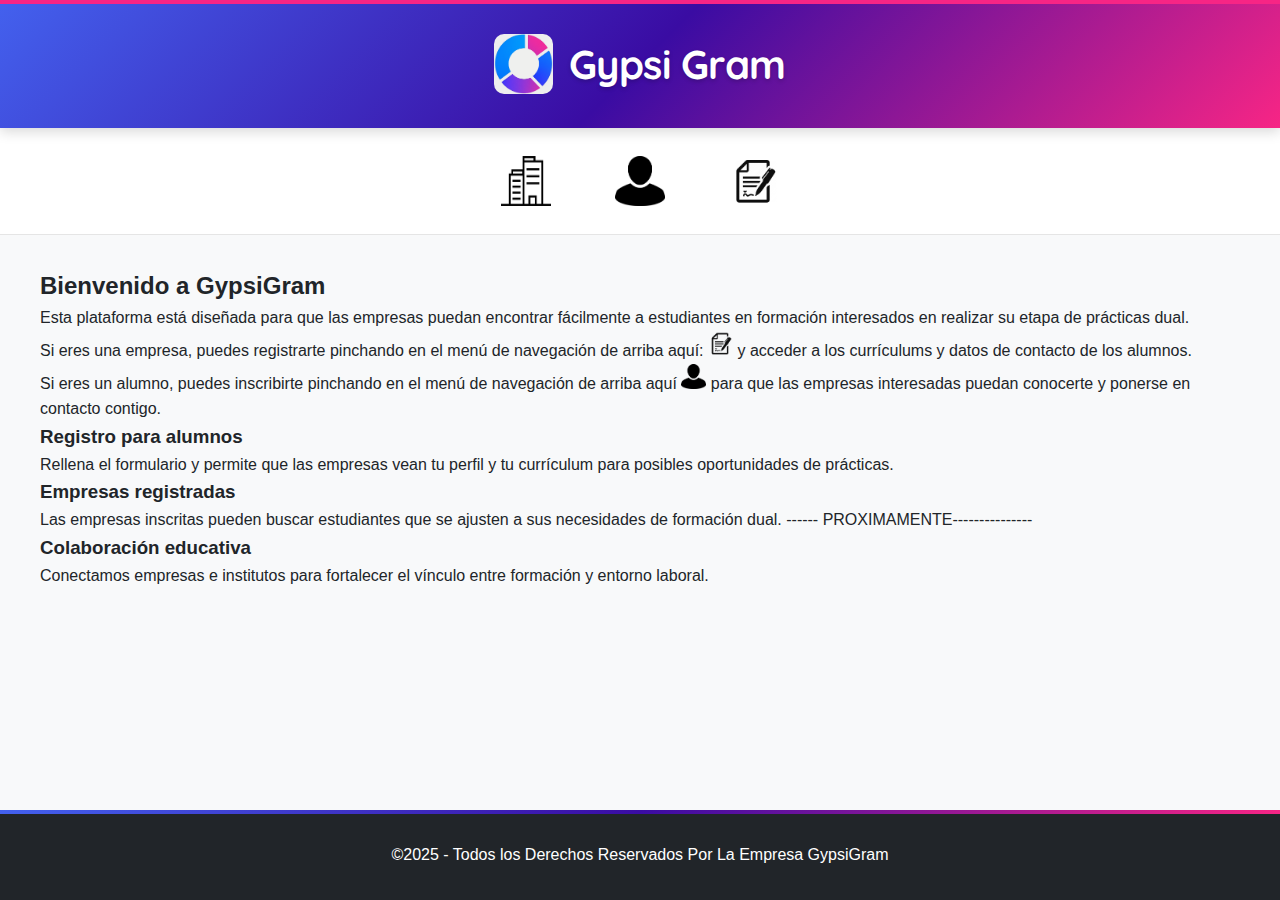
<file: target/classes/static/index.html>
<!DOCTYPE html>
<html lang="en">

<head>
    <meta charset="UTF-8">
    <meta name="viewport" content="width=device-width, initial-scale=1.0">
    <link rel="stylesheet" href="estilos.css">
    <link rel="icon" type="image/png" href="Images/favicon.png">
    <link href="https://fonts.googleapis.com/css2?family=Quicksand:wght@400;600;700&display=swap" rel="stylesheet">
    <link rel="stylesheet" href="https://cdnjs.cloudflare.com/ajax/libs/font-awesome/6.0.0/css/all.min.css">
    <title>GypsiGram</title>
</head>

<body>
    <header>
        <div class="logo-contenedor">
            <img src="Images/favicon.png" alt="logo">
            <h1>Gypsi Gram</h1>
        </div>
    </header>

    <nav>
        <ul class="navegacion">
            <div class="menu">
                <li class="menus"><a href="pages/registroInstituto.html"> <img src="Images/institucion.png"
                                                                               alt="instituto"></a></li>
                <li class="menus"><a href="pages/registroEstudiantes.html"><img src="Images/usuario.png"
                                                                                alt="Estudiante"></a></li>
                <li class="menus"><a href="pages/registroEmpresas.html"> <img src="Images/contrato.png"
                                                                              alt="Empresa"></a></li>
            </div>
        </ul>
    </nav>

    <main>
        <section class="bienvenida">
            <h2>Bienvenido a GypsiGram</h2>
            <p>
                Esta plataforma está diseñada para que las empresas puedan encontrar fácilmente a estudiantes en
                formación interesados en realizar su etapa de prácticas dual.
            </p>
            <p>
                Si eres una empresa, puedes registrarte pinchando en el menú de navegación de arriba aquí: <img
                    id="foto-main" src="Images/contrato.png" alt="contrato"> y acceder a los
                currículums y datos de
                contacto de los alumnos.
            </p>
            <p>
                Si eres un alumno, puedes inscribirte pinchando en el menú de navegación de arriba aquí <img
                    id="foto-main" src="Images/usuario.png" alt="Estudiante"> para que las empresas
                interesadas puedan
                conocerte y ponerse en contacto contigo.
            </p>
        </section>

        <section class="opciones">
            <h3>Registro para alumnos</h3>
            <p>
                Rellena el formulario y permite que las empresas vean tu perfil y tu currículum para posibles
                oportunidades de prácticas.
            </p>


            <h3>Empresas registradas</h3>
            <p>
                Las empresas inscritas pueden buscar estudiantes que se ajusten a sus necesidades de formación dual.
                ------ PROXIMAMENTE---------------
            </p>


            <h3>Colaboración educativa</h3>
            <p>
                Conectamos empresas e institutos para fortalecer el vínculo entre formación y entorno laboral.
            </p>

        </section>
    </main>


    <footer>&copy;2025 - Todos los Derechos Reservados Por La Empresa GypsiGram</footer>
</body>

</html>
</file>
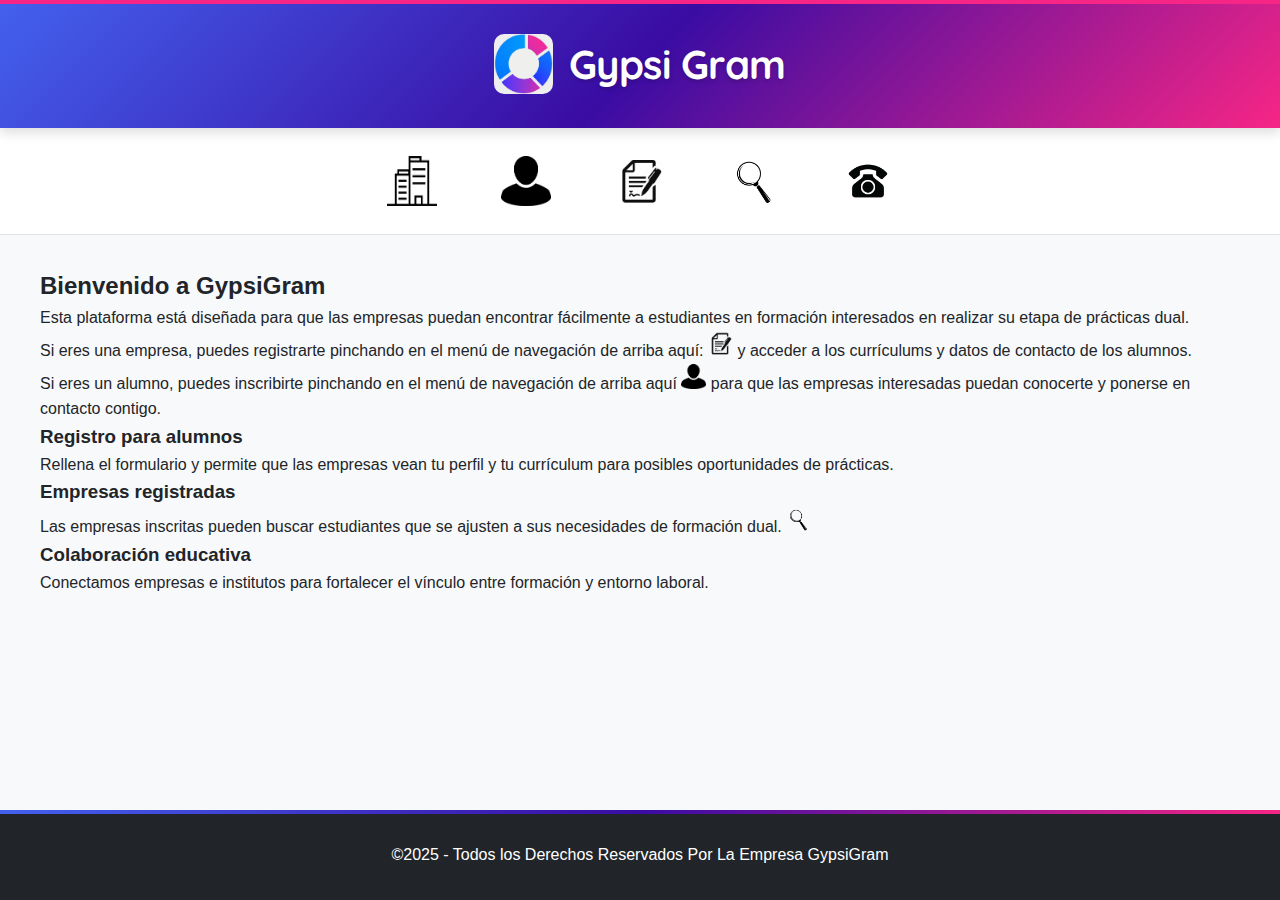
<file: src/main/resources/static/index.html>
<!DOCTYPE html>
<html lang="en">

<head>
    <meta charset="UTF-8">
    <meta name="viewport" content="width=device-width, initial-scale=1.0">
    <link rel="stylesheet" href="estilos.css">
    <link rel="icon" type="image/png" href="Images/favicon.png">
    <link href="https://fonts.googleapis.com/css2?family=Quicksand:wght@400;600;700&display=swap" rel="stylesheet">
    <link rel="stylesheet" href="https://cdnjs.cloudflare.com/ajax/libs/font-awesome/6.0.0/css/all.min.css">
    <title>GypsiGram</title>
</head>

<body>
    <header>
        <div class="logo-contenedor">
            <img src="Images/favicon.png" alt="logo">
            <h1>Gypsi Gram</h1>
        </div>
    </header>

    <nav>
        <ul class="navegacion">
            <div class="menu">
                <li class="menus"><a href="pages/registroInstituto.html"> <img src="Images/institucion.png"
                            alt="instituto"></a></li>
                <li class="menus"><a href="pages/registroEstudiantes.html"><img src="Images/usuario.png"
                            alt="Estudiante"></a></li>
                <li class="menus"><a href="pages/registroEmpresas.html"> <img src="Images/contrato.png"
                            alt="Empresa"></a></li>
                <li class="menus"><a href="pages/vistaEpresas.html"><img src="Images/lupa.png" alt="Lupa"></a></li>
                <li class="menus"><a href="pages/contactanos.html"><img src="Images/contáctanos.png" alt="contáctanos"></a></li>

            </div>
        </ul>
    </nav>

    <main>
        <section class="bienvenida">
            <h2>Bienvenido a GypsiGram</h2>
            <p>
                Esta plataforma está diseñada para que las empresas puedan encontrar fácilmente a estudiantes en
                formación interesados en realizar su etapa de prácticas dual.
            </p>
            <p>
                Si eres una empresa, puedes registrarte pinchando en el menú de navegación de arriba aquí: <img
                    id="foto-main" src="Images/contrato.png" alt="contrato"> y acceder a los currículums y datos de
                contacto de los alumnos.
            </p>
            <p>
                Si eres un alumno, puedes inscribirte pinchando en el menú de navegación de arriba aquí <img
                    id="foto-main" src="Images/usuario.png" alt="Estudiante"> para que las empresas interesadas puedan
                conocerte y ponerse en contacto contigo.
            </p>
        </section>

        <section class="opciones">
            <h3>Registro para alumnos</h3>
            <p>
                Rellena el formulario y permite que las empresas vean tu perfil y tu currículum para posibles
                oportunidades de prácticas.
            </p>


            <h3>Empresas registradas</h3>
            <p>
                Las empresas inscritas pueden buscar estudiantes que se ajusten a sus necesidades de formación dual.
                    <img id="foto-main" src="Images/lupa.png" alt="Lupa">
            </p>


            <h3>Colaboración educativa</h3>
            <p>
                Conectamos empresas e institutos para fortalecer el vínculo entre formación y entorno laboral.
            </p>

        </section>
    </main>


    <footer>&copy;2025 - Todos los Derechos Reservados Por La Empresa GypsiGram</footer>
</body>

</html>
</file>
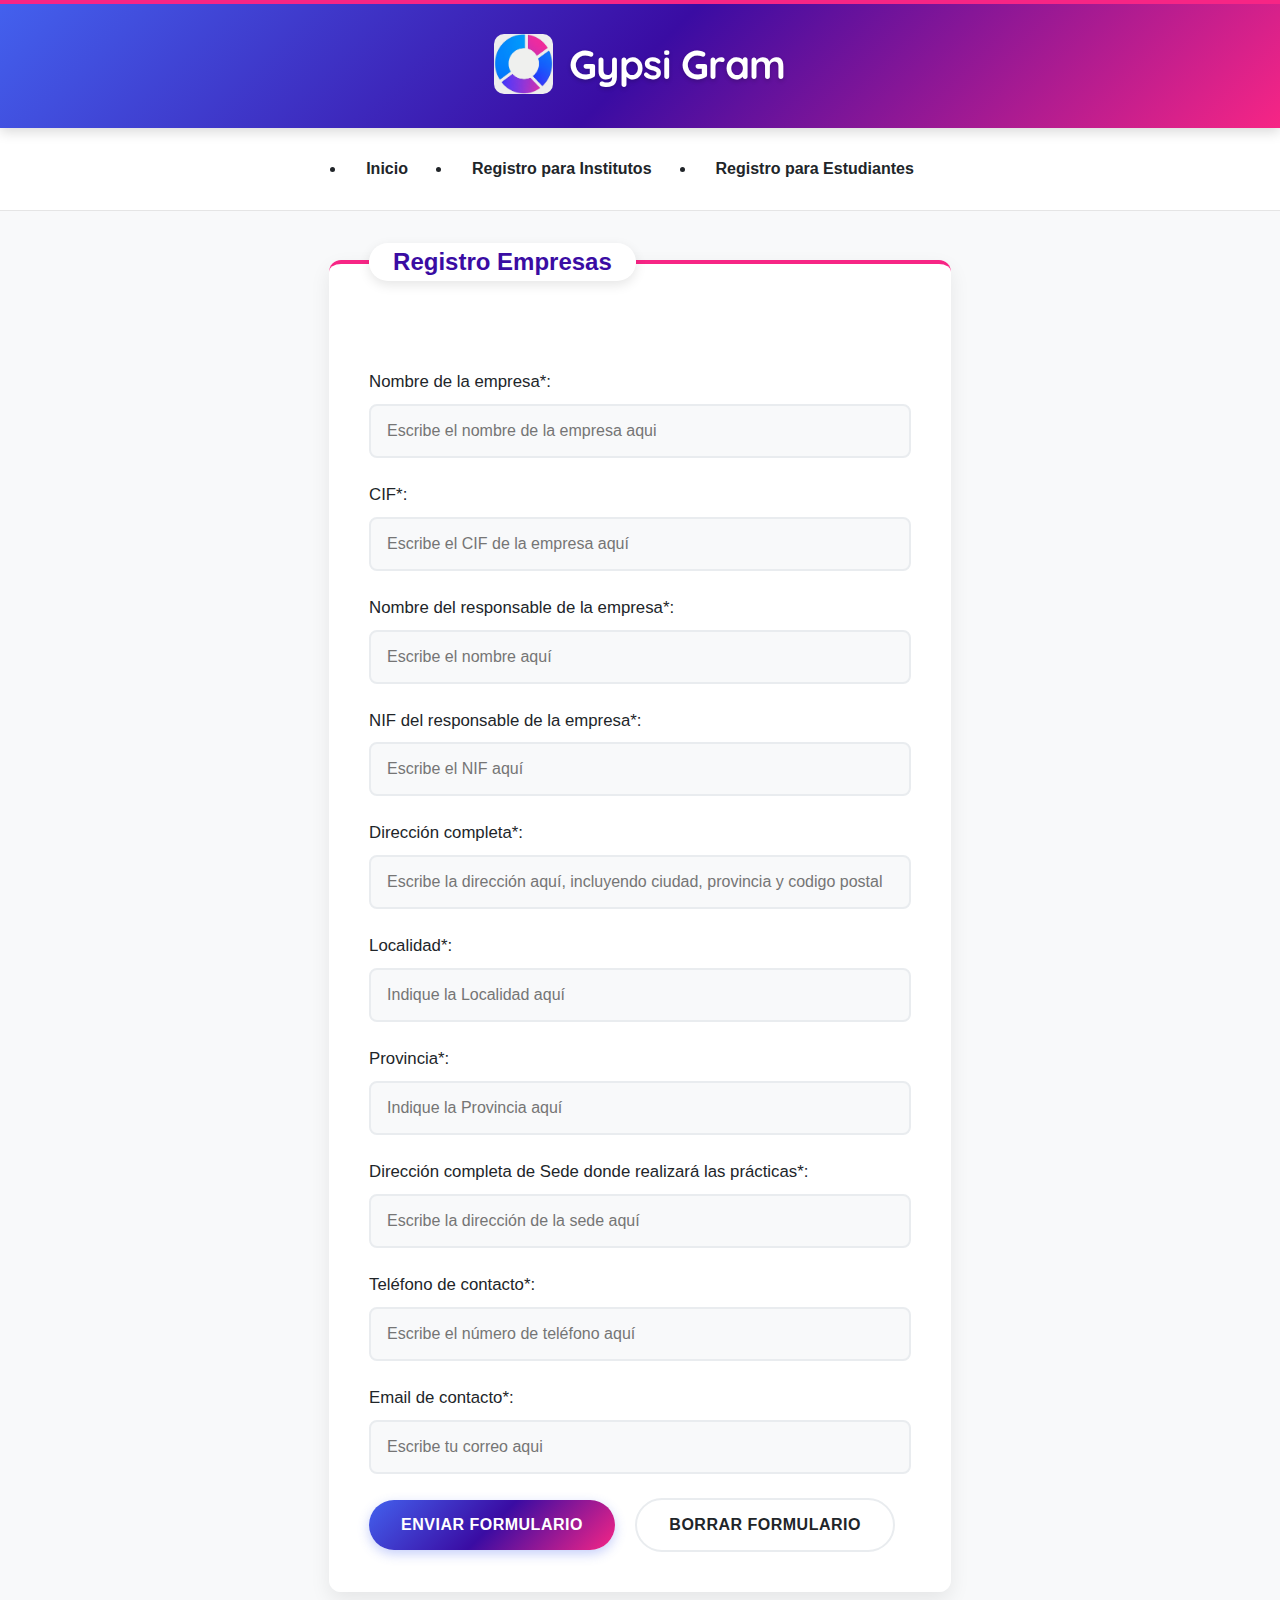
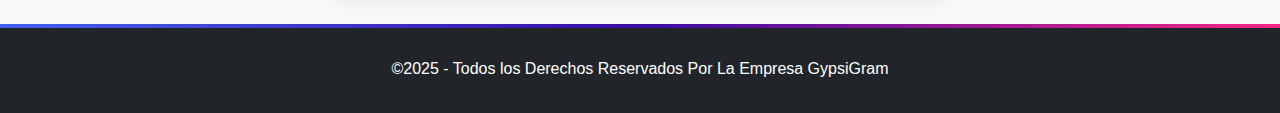
<file: pages/registroEmpresas.html>
<!DOCTYPE html>
<html lang="en">

<head>
    <meta charset="UTF-8">
    <meta name="viewport" content="width=device-width, initial-scale=1.0">
    <link rel="stylesheet" href="../estilos.css">
    <link rel="icon" type="image/png" href="../Images/favicon.png">
    <link href="https://fonts.googleapis.com/css2?family=Quicksand:wght@400;600;700&display=swap" rel="stylesheet">
    <title>GypsiGram</title>
</head>

<body>
    <header>
        <div class="logo-contenedor">
        <img src="../Images/favicon.png" alt="logo">
        <h1>Gypsi Gram</h1>
        </div>
    </header>

    <nav>
        <ul class="navegacion">
            <div class="menu">
                <li class="menus"><a href="../index.html">Inicio</a></li>
                <li class="menus"><a href="registroInstituto.html"> Registro para Institutos</a></li>
                <li class="menus"><a href="registroEstudiantes.html"> Registro para Estudiantes</a></li>
            </div>
        </ul>
    </nav>


    <fieldset>
        <legend>Registro Empresas</legend>
        <form action="" method="post">
            <div>
                <label for="name"> Nombre de la empresa*: </label>
                <input type="text" name="Nombre" placeholder="Escribe el nombre de la empresa aqui" required />
            </div>

            <div>
                <label for="teléfono">CIF*: </label>
                <input type="text" name="CIF" placeholder="Escribe el CIF de la empresa aquí" required>
            </div>

            <div>
                <label for="name"> Nombre del responsable de la empresa*: </label>
                <input type="text" name="Nombre" placeholder="Escribe el nombre aquí" required />
            </div>

            <div>
                <label for="name"> NIF del responsable de la empresa*: </label>
                <input type="text" name="NIF" placeholder="Escribe el NIF aquí" required />
            </div>

            <div>
                <label for="locate"> Dirección completa*: </label>
                <input type="text" name="Dirección"
                    placeholder="Escribe la dirección aquí, incluyendo ciudad, provincia y codigo postal" required />
            </div>

            <div>
                <label for="locate"> Localidad*: </label>
                <input type="text" name="Localidad" placeholder="Indique la Localidad aquí" required />
            </div>

            <div>
                <label for="locate"> Provincia*: </label>
                <input type="text" name="Provincia" placeholder="Indique la Provincia aquí" required />
            </div>

            <div>
                <label for="locate"> Dirección completa de Sede donde realizará las prácticas*: </label>
                <input type="text" name="Dirección prácticas" placeholder="Escribe la dirección de la sede aquí"
                    required />
            </div>

            <div>
                <label for="teléfono">Teléfono de contacto*: </label>
                <input type="text" name="teléfono" placeholder="Escribe el número de teléfono aquí" required>
            </div>


            <div>
                <label for="email">Email de contacto*: </label>
                <input type="email" name="Correo" placeholder="Escribe tu correo aqui" required />
            </div>

            <div>
                <input type="submit" value="Enviar Formulario" id="Enviar">

                <input type="reset" value="Borrar Formulario" id="Borrar">
            </div>
        </form>
    </fieldset>
    <footer>&copy;2025 - Todos los Derechos Reservados Por La Empresa GypsiGram</footer>
</body>

</html>
</file>
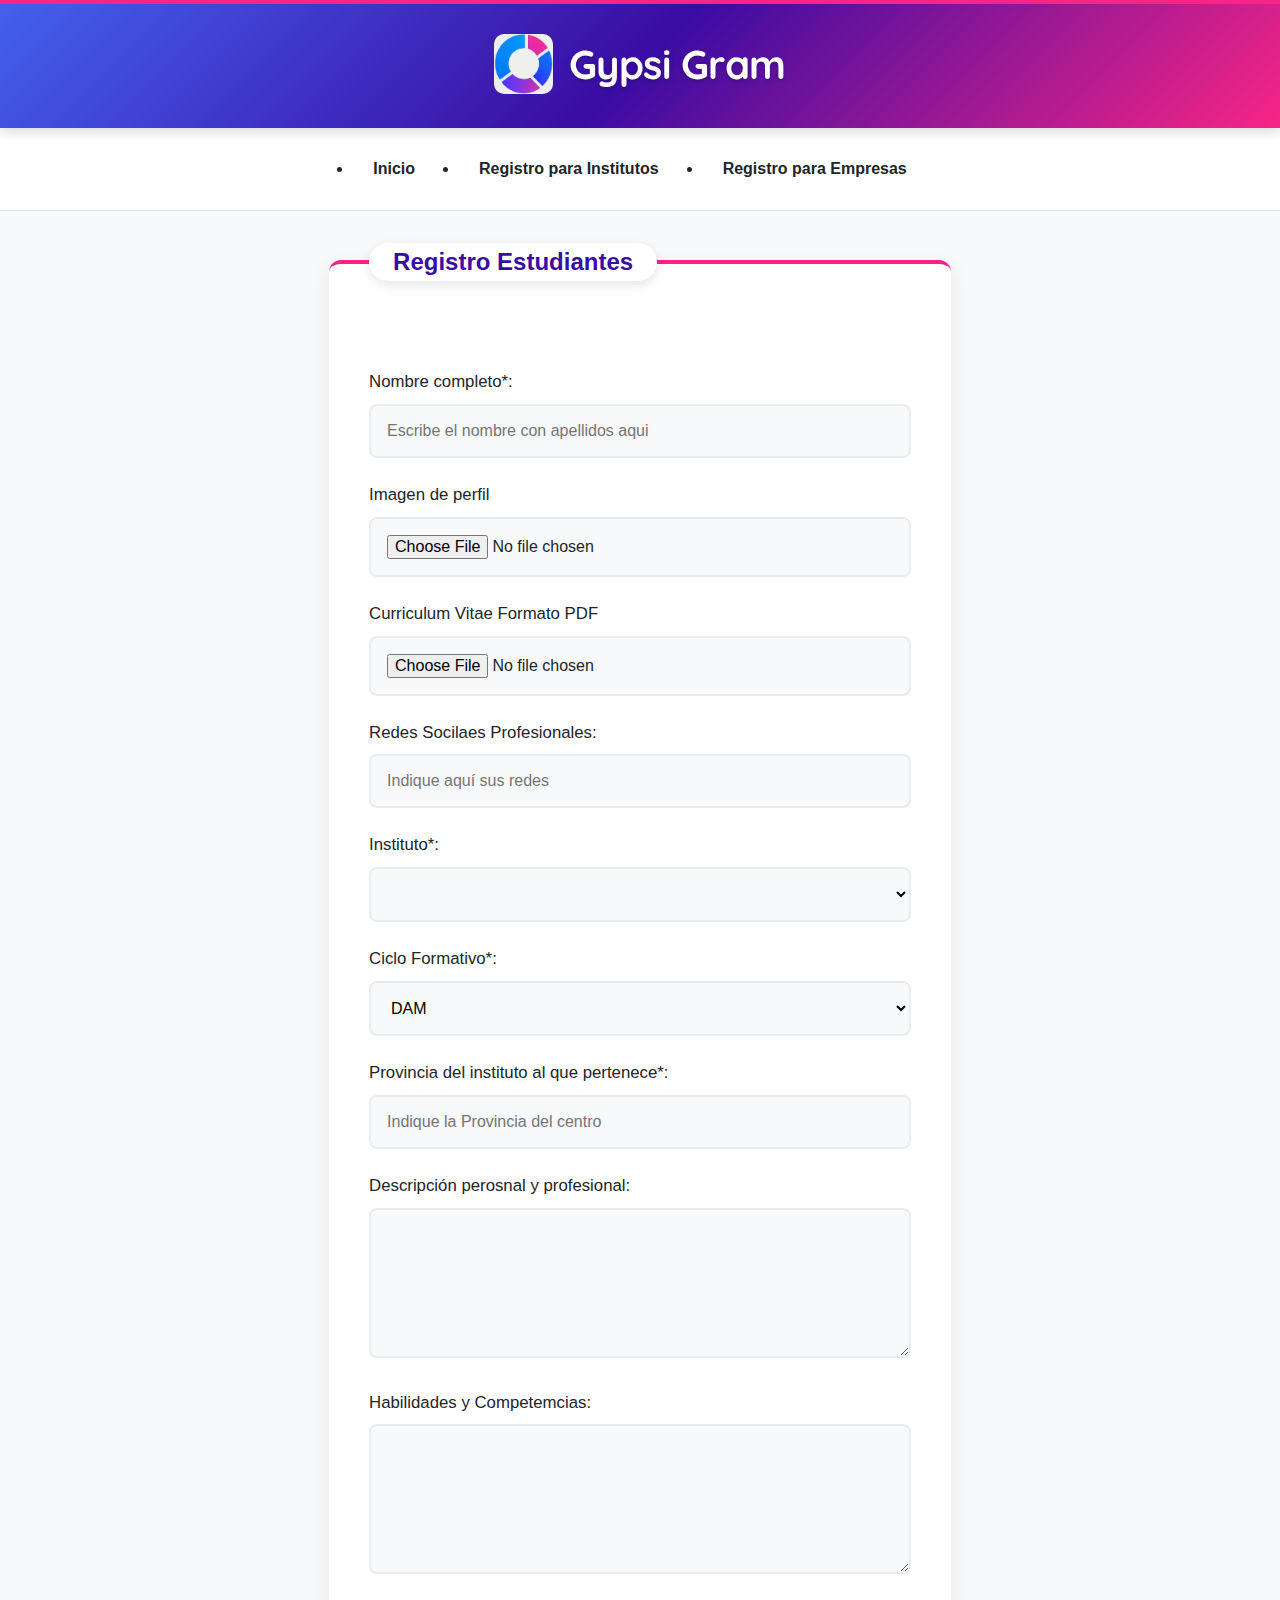
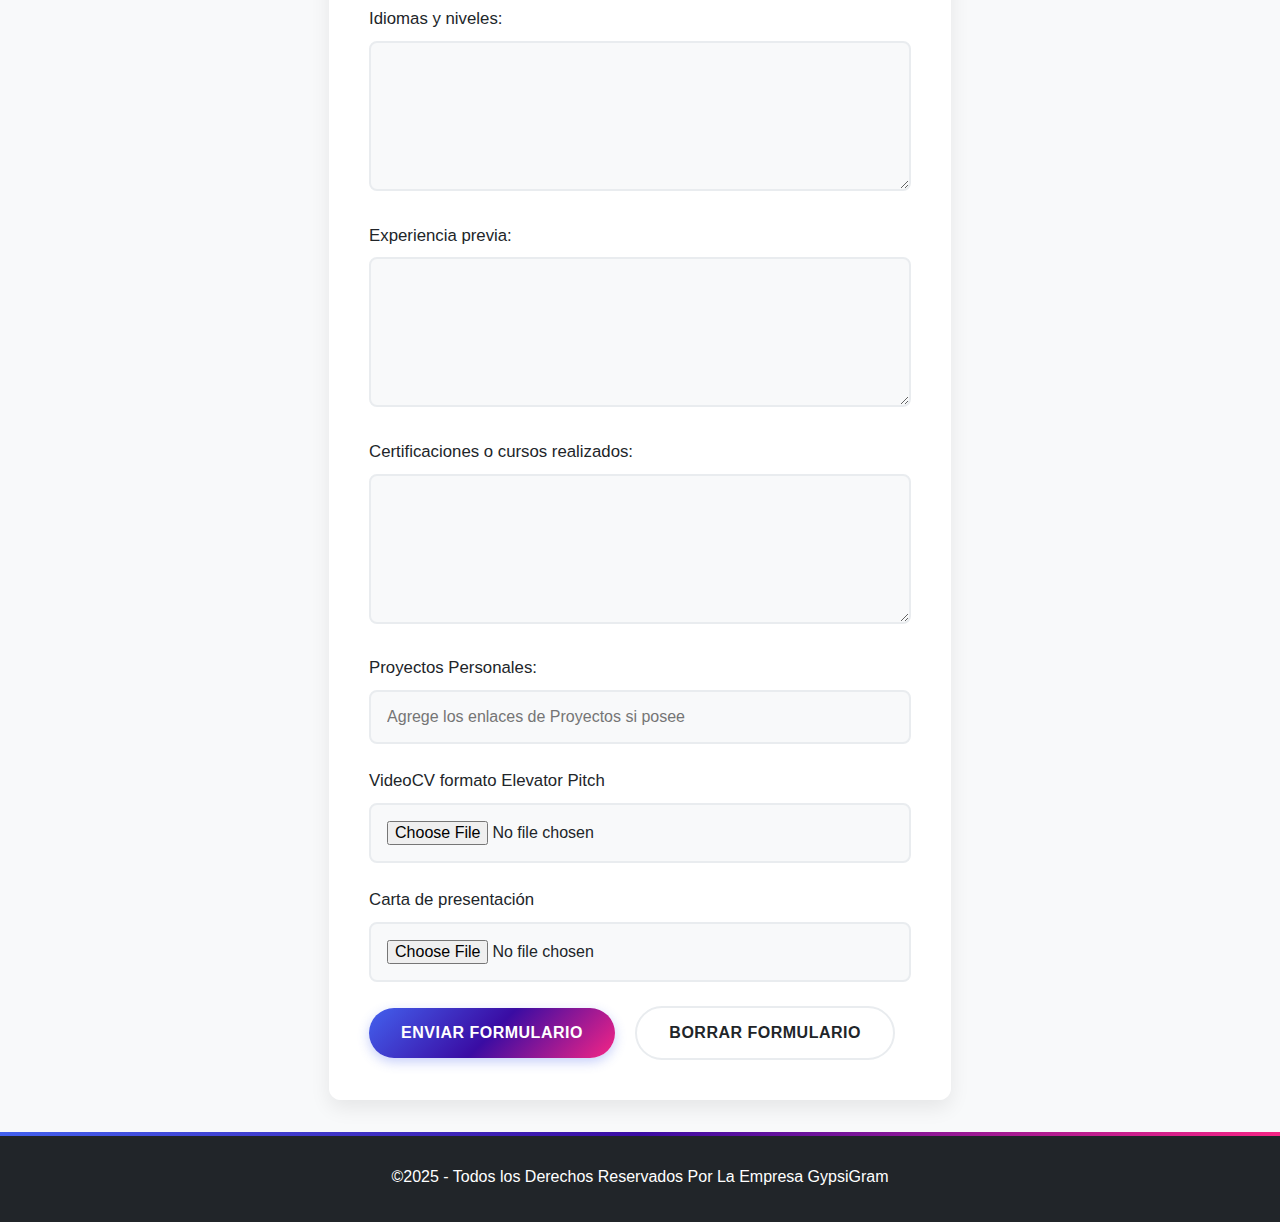
<file: pages/registroEstudiantes.html>
<!DOCTYPE html>
<html lang="en">

<head>
    <meta charset="UTF-8">
    <meta name="viewport" content="width=device-width, initial-scale=1.0">
    <link rel="stylesheet" href="../estilos.css">
    <link rel="icon" type="image/png" href="../Images/favicon.png">    
    <link href="https://fonts.googleapis.com/css2?family=Quicksand:wght@400;600;700&display=swap" rel="stylesheet">
    <title>GypsiGram</title>
</head>

<body>
    <header>
        <div class="logo-contenedor">
        <img src="../Images/favicon.png" alt="logo">
        <h1>Gypsi Gram</h1>
        </div>
    </header>

    <nav>
        <ul class="navegacion">
            <div class="menu">
                <li class="menus"><a href="../index.html">Inicio</a></li>
                <li class="menus"><a href="registroInstituto.html"> Registro para Institutos</a></li>
                <li class="menus"><a href="registroEmpresas.html"> Registro para Empresas</a></li>
            </div>
        </ul>
    </nav>


    <fieldset>
        <legend>Registro Estudiantes</legend>
        <form action="" method="post">
            <div>
                <label for="name"> Nombre completo*: </label>
                <input type="text" name="Nombre" placeholder="Escribe el nombre con apellidos aqui" required />
            </div>

            <div>
                <label for="file"> Imagen de perfil</label>
            </div>
            <div>
                <input type="file" name="Imagen">
            </div>

            <div>
                <label for="file">Curriculum Vitae Formato PDF</label>
            </div>
            <div>
                <input type="file" name="PDF">
            </div>
            <div>
                <label for="name"> Redes Socilaes Profesionales: </label>
                <input type="url" name="Redes" placeholder="Indique aquí sus redes" required />
            </div>
            <div>
                <label for="select"> Instituto*: </label>
                <select name="Institutos" required>
                    <option value=""></option>
                    <option value=""></option>
                    <option value=""></option>
                    <option value=""></option>
                </select>
            </div>
            <div>
                <label for="select"> Ciclo Formativo*: </label>
                <select name="Ciclos" required>
                    <option value="DAM">DAM</option>
                    <option value="DAW">DAW</option>
                    <option value="ASIR">ASIR</option>
                    <option value="ASMR">ASMR</option>
                    <option value="IA y Big Data">IA y Big Data</option>
                    <option value="Ciberseguridad">Ciberseguridad</option>
                    <option value="Desarrollo de Videojuegos">Desarrollo de Videojuegos</option>
                </select>
            </div>
            <div>
                <label for="locate"> Provincia del instituto al que pertenece*: </label>
                <input type="text" name="Provincia" placeholder="Indique la Provincia del centro" required />
            </div>
            <div>
                <label for="text"> Descripción perosnal y profesional: </label>
                <textarea name="Descripción"> </textarea>
            </div>

            <div>
                <label for="text"> Habilidades y Competemcias: </label>
                <textarea name="Habilidades"> </textarea>
            </div>

            <div>
                <label for="text"> Idiomas y niveles: </label>
                <textarea name="Idioma"> </textarea>
            </div>

            <div>
                <label for="text"> Experiencia previa: </label>
                <textarea name="Experiencia"> </textarea>
            </div>

            <div>
                <label for="text"> Certificaciones o cursos realizados: </label>
                <textarea name="Certificaciones"> </textarea>
            </div>

            <div>
                <label for="name"> Proyectos Personales: </label>
                <input type="url" name="Proyectos" placeholder="Agrege los enlaces de Proyectos si posee" />
            </div>

            <div>
                <label for="file">VideoCV formato Elevator Pitch </label>
            </div>
            <div>
                <input type="file" name="Video">
            </div>

            <div>
                <label for="file"> Carta de presentación</label>
            </div>
            <div>
                <input type="file" name="Carta">
            </div>

            <div>
                <input type="submit" value="Enviar Formulario" id="Enviar">

                <input type="reset" value="Borrar Formulario" id="Borrar">
            </div>

        </form>
    </fieldset>
    <footer>&copy;2025 - Todos los Derechos Reservados Por La Empresa GypsiGram</footer>
</body>

</html>
</file>
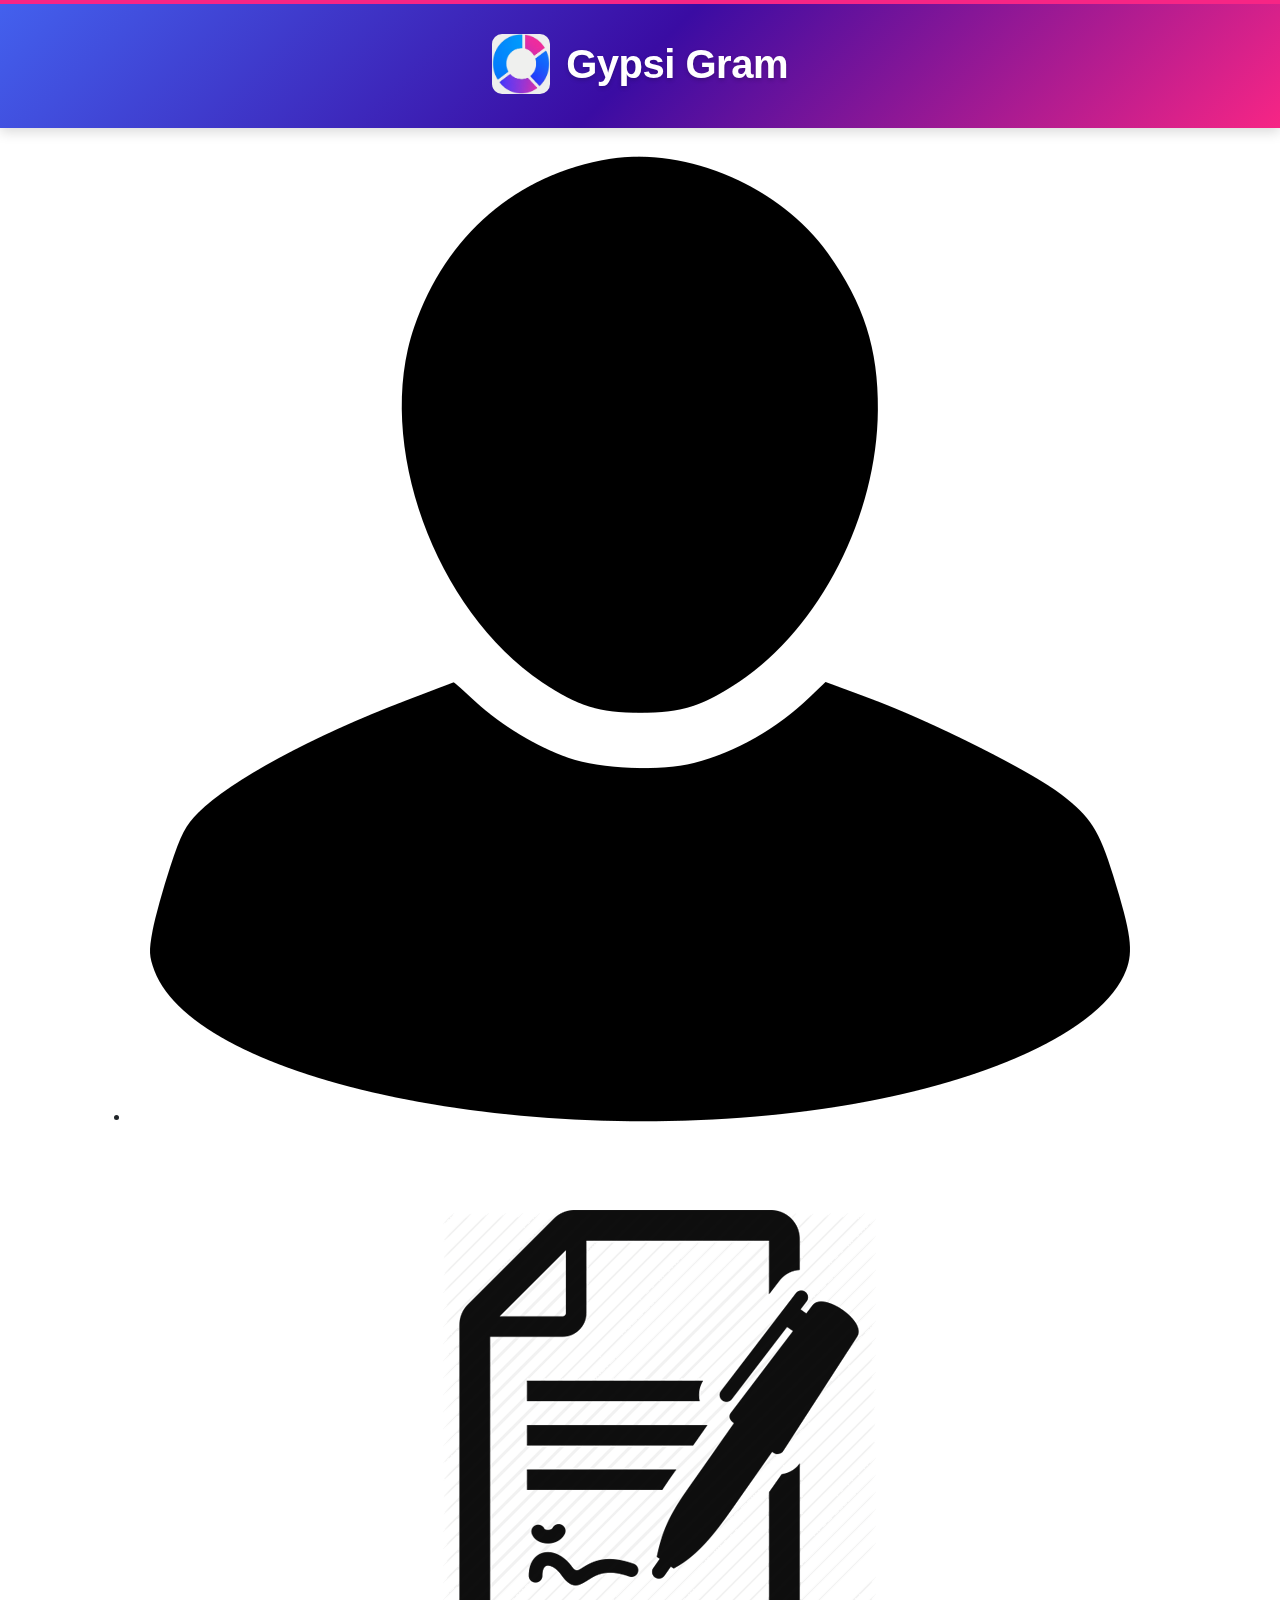
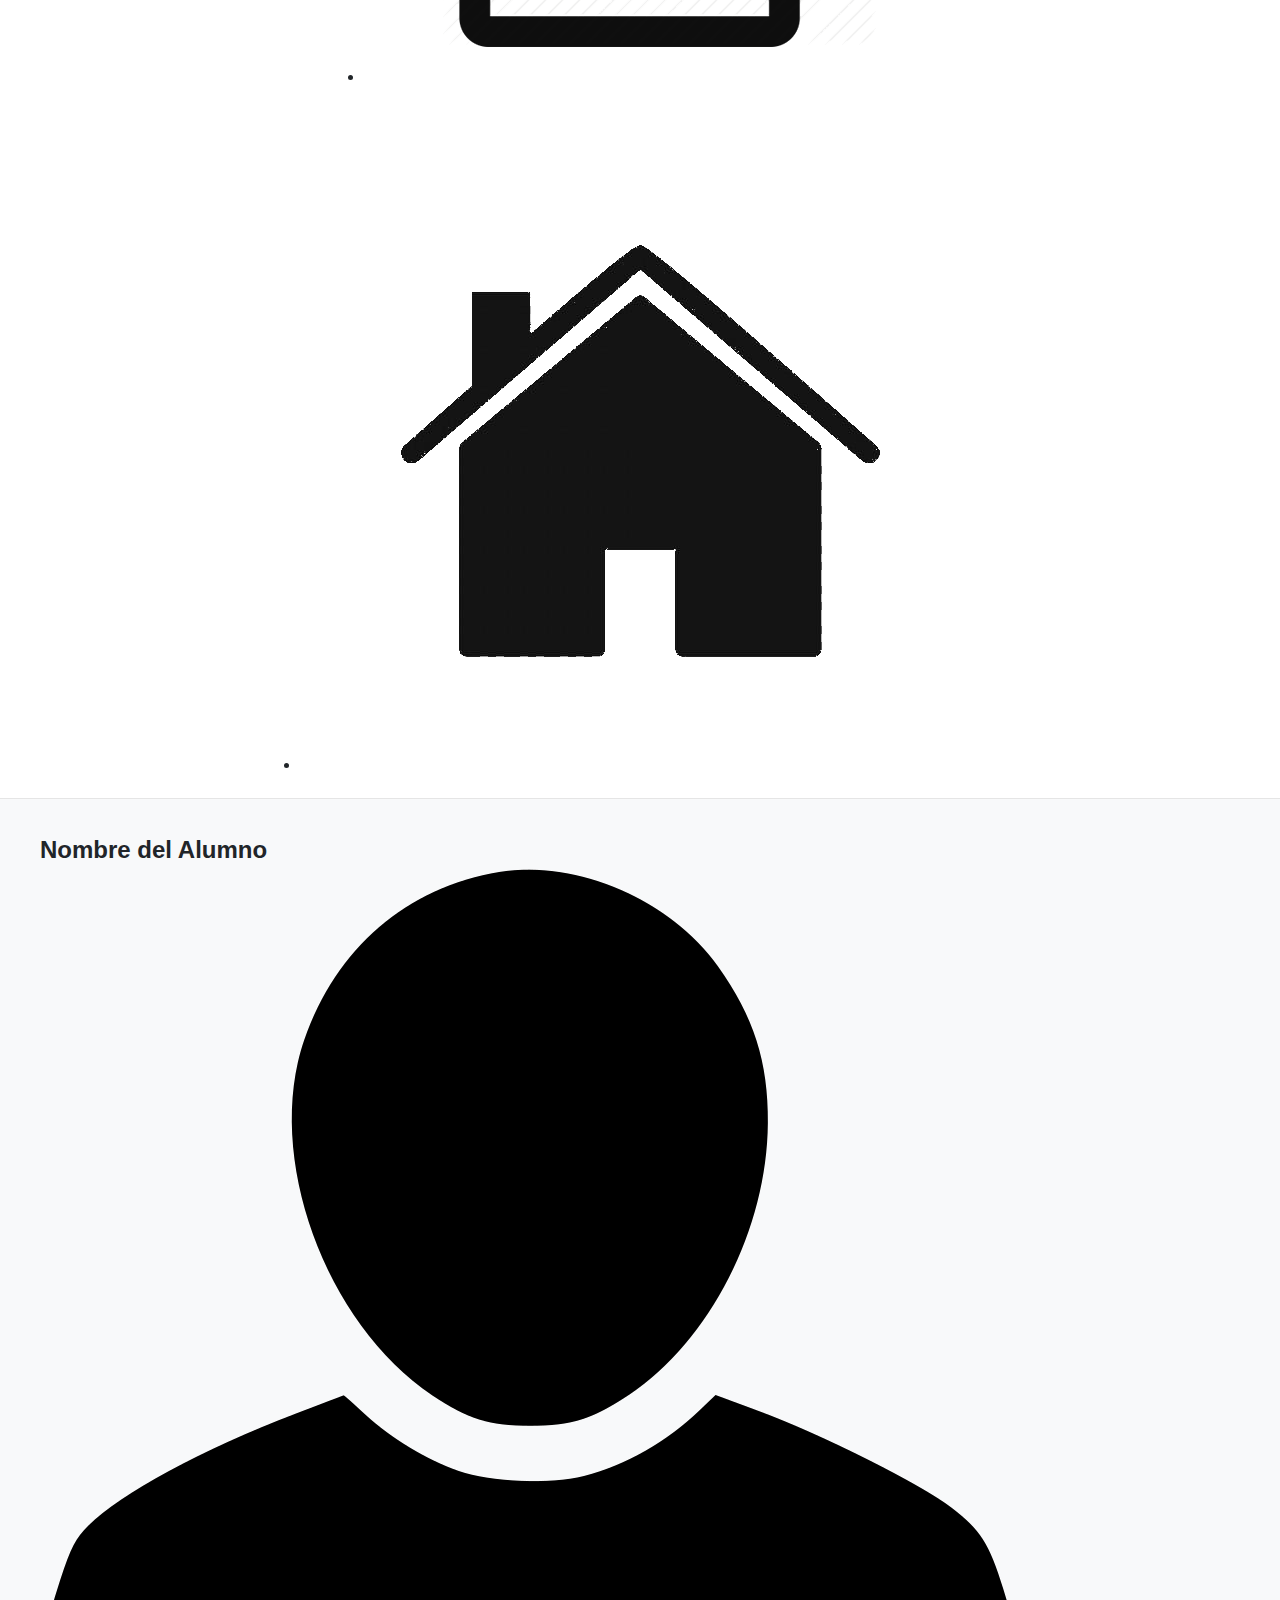
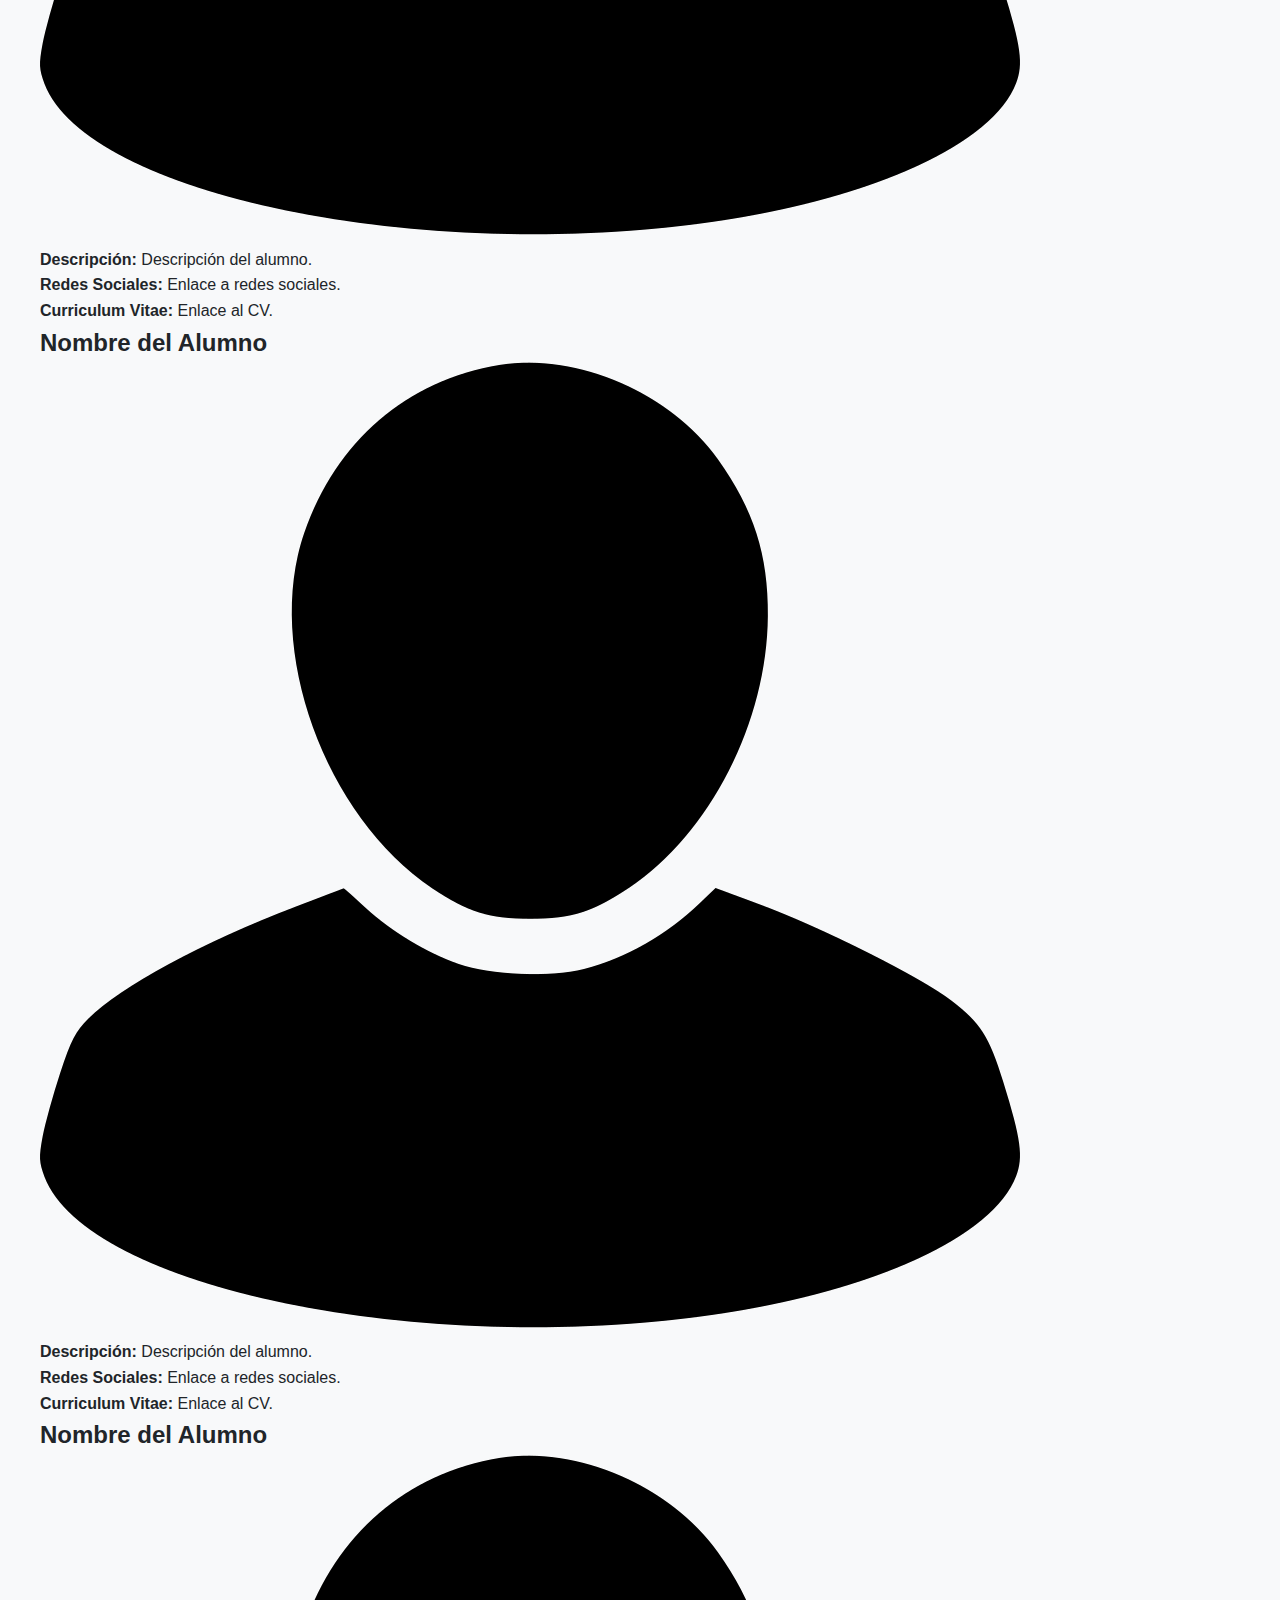
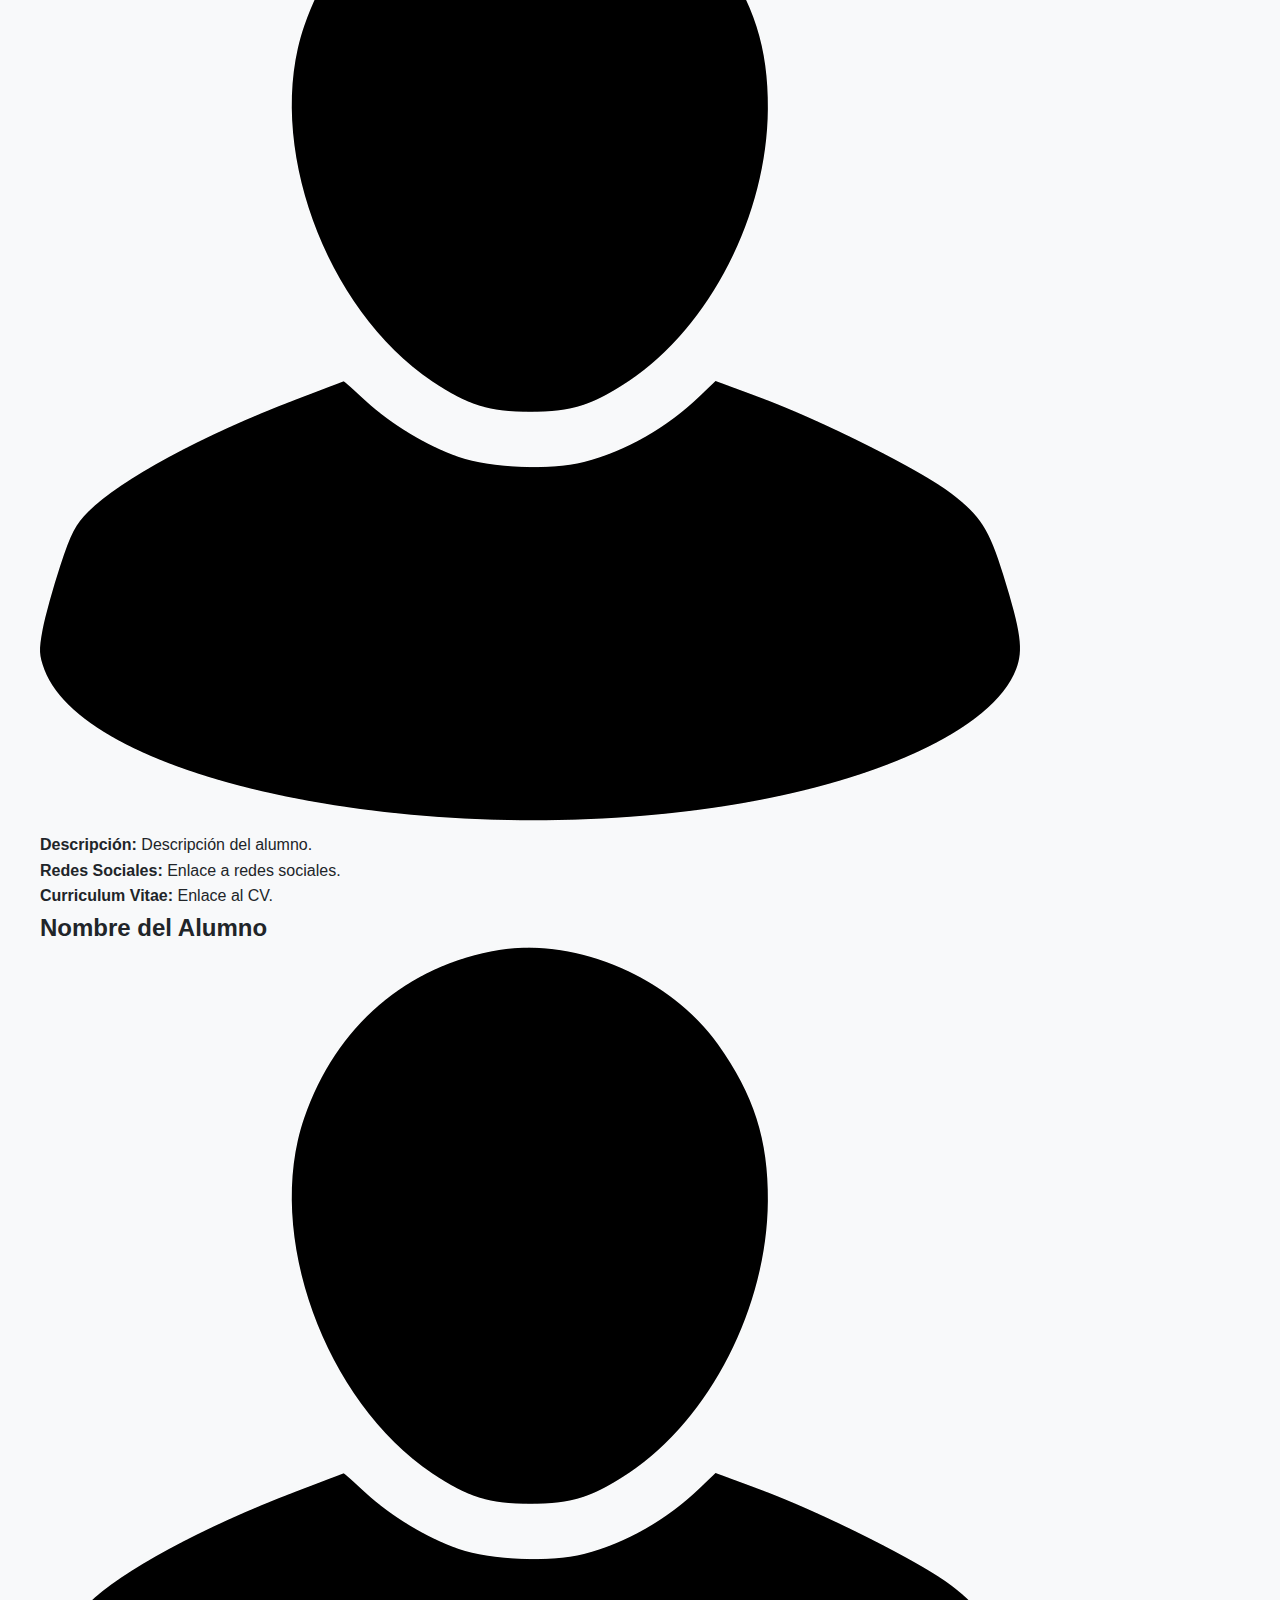
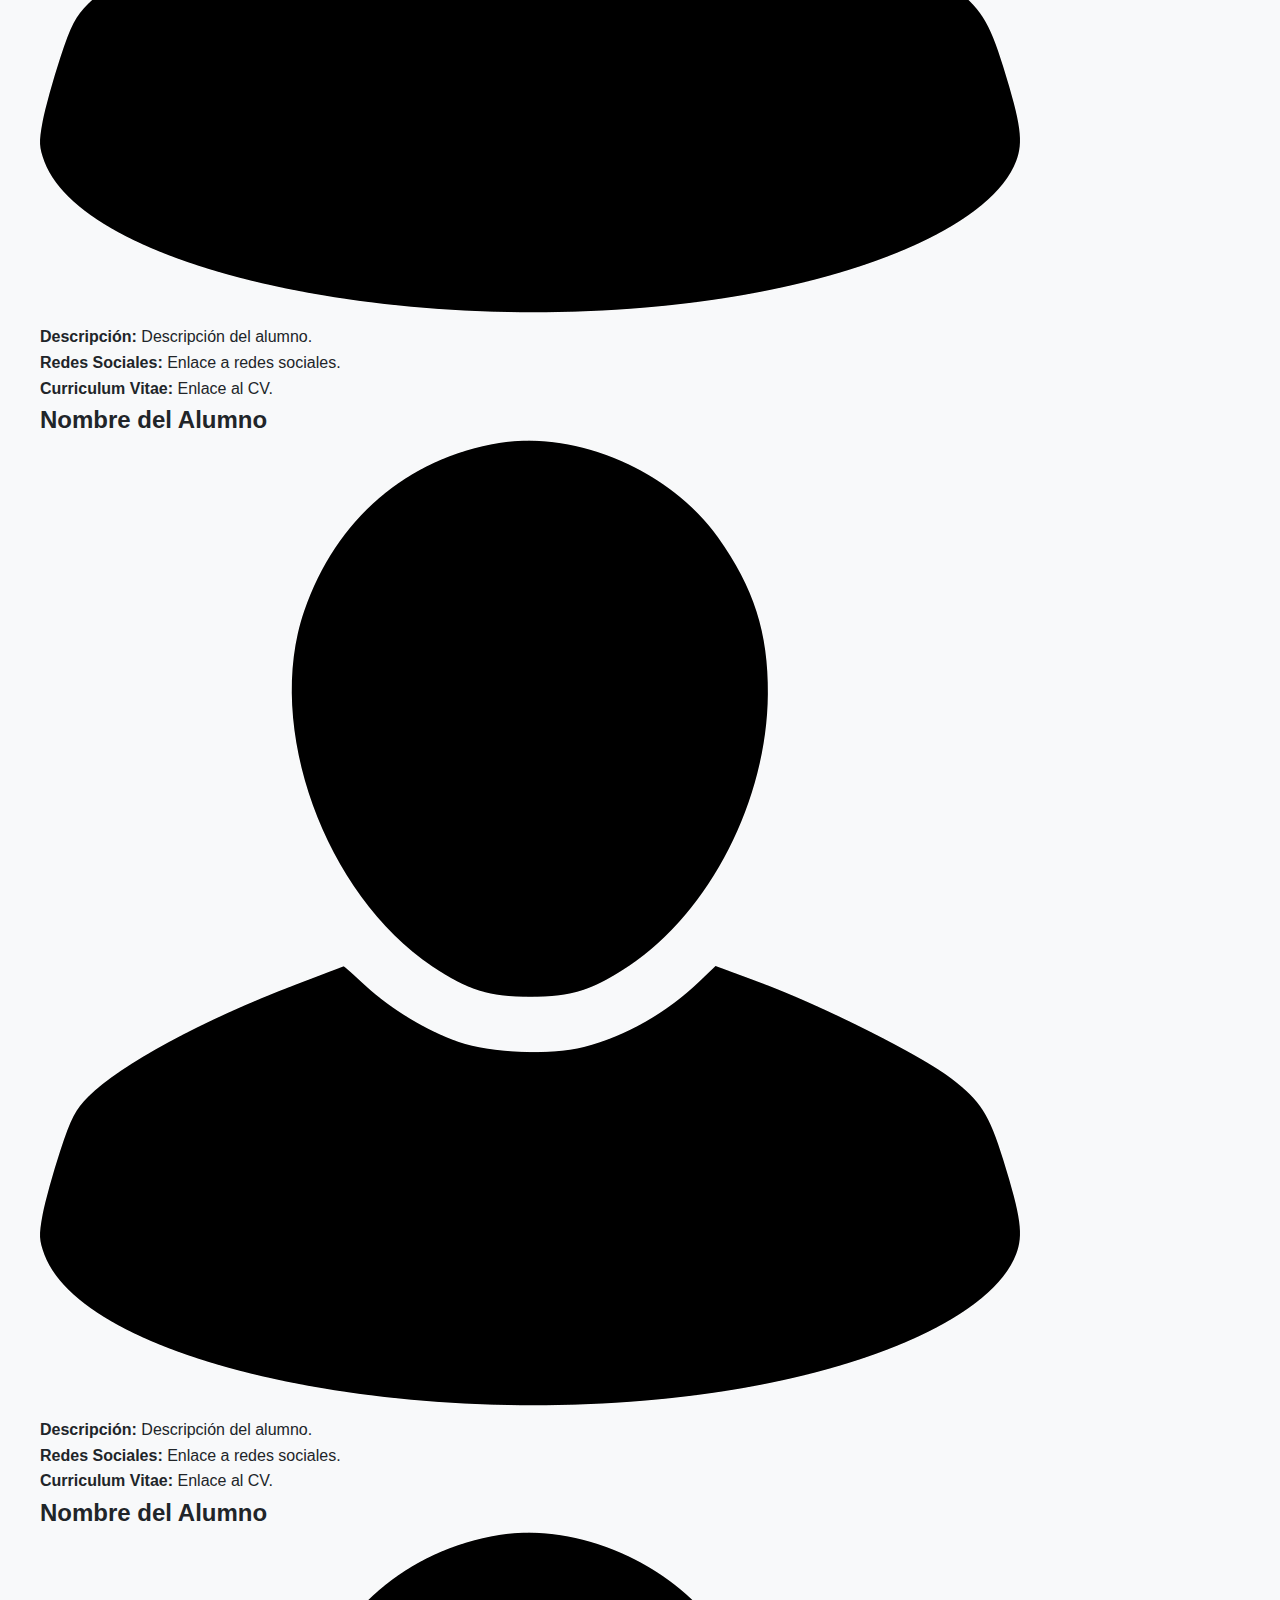
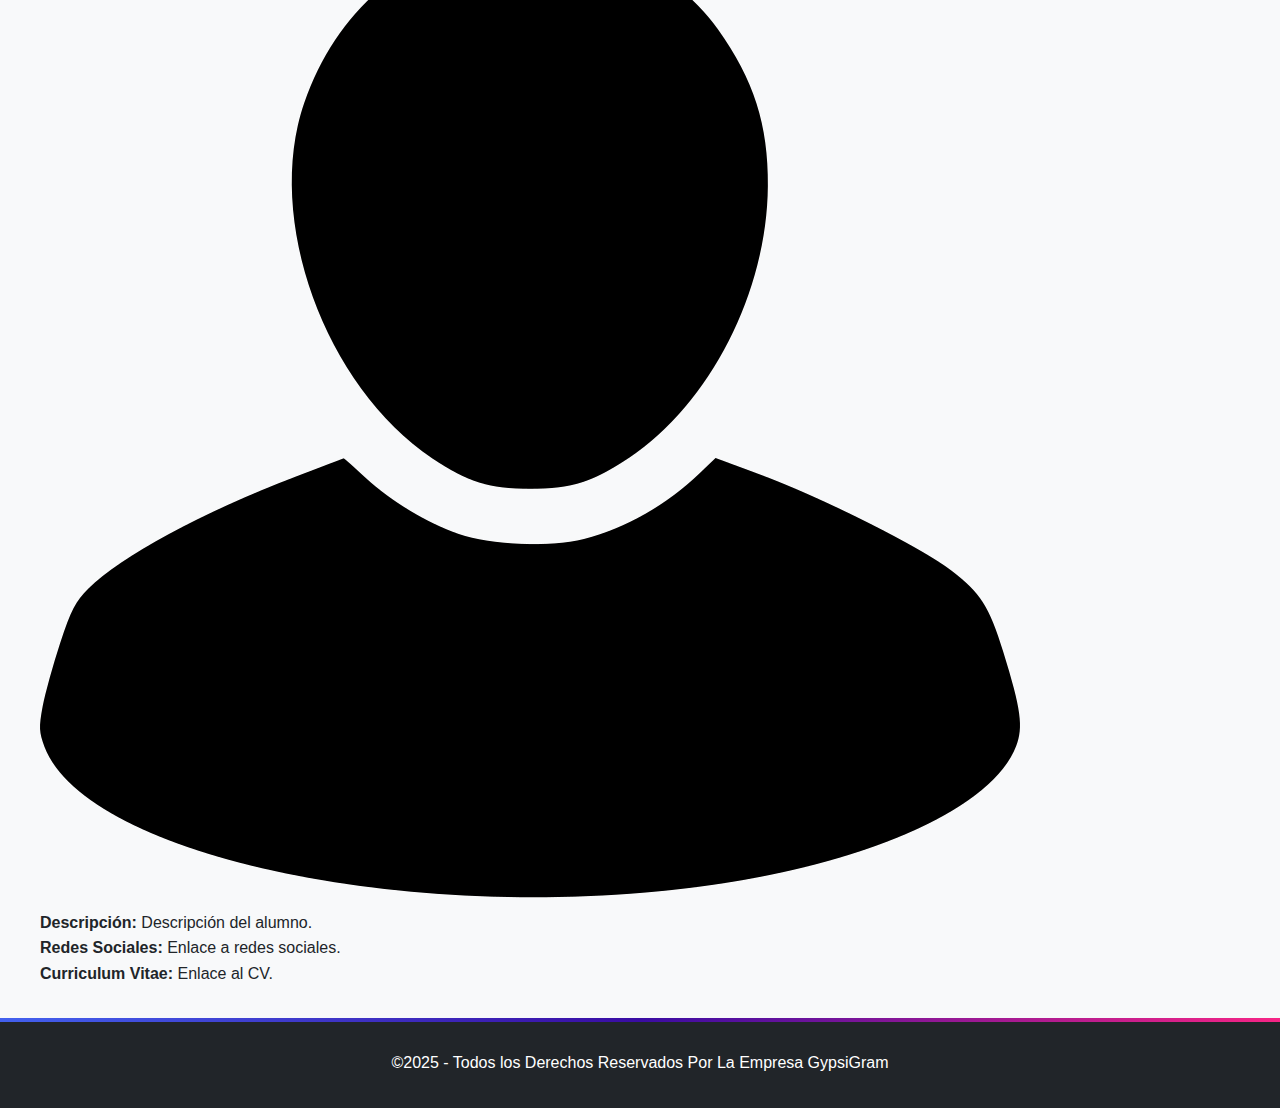
<file: pages/vistaEpresas.html>
<!DOCTYPE html>
<html lang="en">
<head>
    <meta charset="UTF-8">
    <meta name="viewport" content="width=device-width, initial-scale=1.0">
    <link rel="stylesheet" href="../estilos.css">
    <link rel="icon" type="image/png" href="../Images/favicon.png">
    <title>GypsiGram</title>
</head>
<body>
    <header>
        <div class="logo-contenedor">
        <img src="../Images/favicon.png" alt="logo">
        <h1><a href="../index.html">Gypsi Gram</a></h1>
        </div>
    </header>

    <nav>
        <ul class="navegacion">
            <div class="menu">
                <li class="menus"><a href="registroEstudiantes.html"><img src="../Images/usuario.png" alt="Estudiante"></a></li>
                <li class="menus"><a href="registroEmpresas.html"> <img src="../Images/contrato.png" alt="Empresa"></a></li>
                <li class="menus"><a href="../index.html"><img src="../Images/home.png" alt="Home"></a></li>
            </div>
        </ul>
    </nav>

    <main class="main_vista">
        <div class="contenedor_alumno">
            <h2 class="Nombre_vista">Nombre del Alumno <img src="../Images/usuario.png" alt="Foto de perfil" class="foto_vista"></h2>
            
            <p><strong>Descripción:</strong> Descripción del alumno.</p>
            <p><strong>Redes Sociales:</strong> Enlace a redes sociales.</p>
            <p><strong>Curriculum Vitae:</strong> Enlace al CV.</p>

        </div>

        <div class="contenedor_alumno">
            <h2 class="Nombre_vista">Nombre del Alumno <img src="../Images/usuario.png" alt="Foto de perfil" class="foto_vista"></h2>
            
            <p><strong>Descripción:</strong> Descripción del alumno.</p>
            <p><strong>Redes Sociales:</strong> Enlace a redes sociales.</p>
            <p><strong>Curriculum Vitae:</strong> Enlace al CV.</p>

        </div>

        <div class="contenedor_alumno">
            <h2 class="Nombre_vista">Nombre del Alumno <img src="../Images/usuario.png" alt="Foto de perfil" class="foto_vista"></h2>
            
            <p><strong>Descripción:</strong> Descripción del alumno.</p>
            <p><strong>Redes Sociales:</strong> Enlace a redes sociales.</p>
            <p><strong>Curriculum Vitae:</strong> Enlace al CV.</p>

        </div>

        <div class="contenedor_alumno">
            <h2 class="Nombre_vista">Nombre del Alumno <img src="../Images/usuario.png" alt="Foto de perfil" class="foto_vista"></h2>
            
            <p><strong>Descripción:</strong> Descripción del alumno.</p>
            <p><strong>Redes Sociales:</strong> Enlace a redes sociales.</p>
            <p><strong>Curriculum Vitae:</strong> Enlace al CV.</p>

        </div>

        <div class="contenedor_alumno">
            <h2 class="Nombre_vista">Nombre del Alumno <img src="../Images/usuario.png" alt="Foto de perfil" class="foto_vista"></h2>
            
            <p><strong>Descripción:</strong> Descripción del alumno.</p>
            <p><strong>Redes Sociales:</strong> Enlace a redes sociales.</p>
            <p><strong>Curriculum Vitae:</strong> Enlace al CV.</p>

        </div>

        <div class="contenedor_alumno">
            <h2 class="Nombre_vista">Nombre del Alumno <img src="../Images/usuario.png" alt="Foto de perfil" class="foto_vista"></h2>
            
            <p><strong>Descripción:</strong> Descripción del alumno.</p>
            <p><strong>Redes Sociales:</strong> Enlace a redes sociales.</p>
            <p><strong>Curriculum Vitae:</strong> Enlace al CV.</p>

        </div>
    </main>

    <footer>&copy;2025 - Todos los Derechos Reservados Por La Empresa GypsiGram</footer>
    
</body>
</html>
</file>
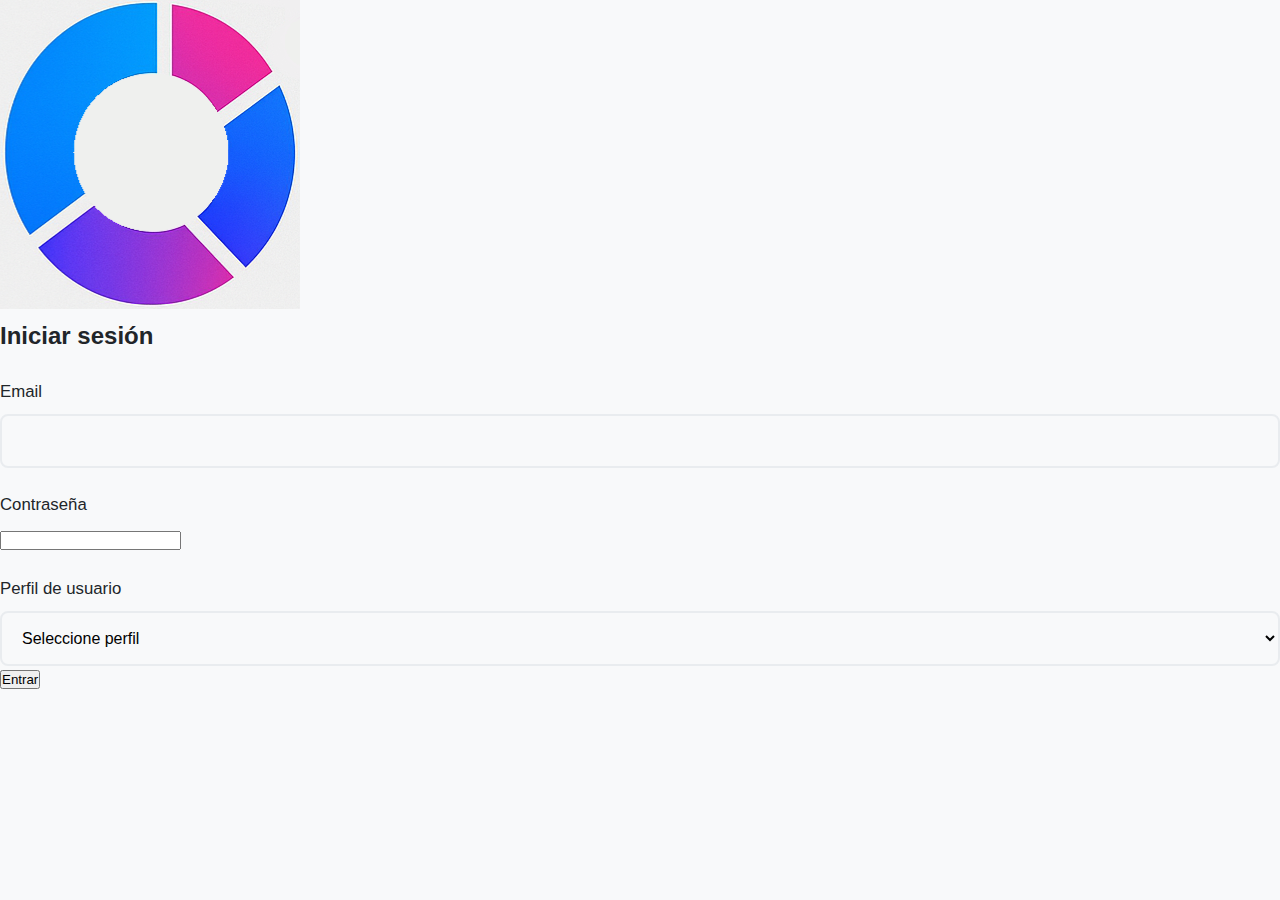
<file: target/classes/static/login.html>
<!DOCTYPE html>
<html lang="es">
<head>
    <meta charset="UTF-8">
    <title>Login - GypsiGram</title>
    <link rel="stylesheet" href="estilos.css">
    <link rel="icon" type="image/png" href="Images/favicon.png">
</head>
<body>

<div class="login-container">
    <div class="logo-login">
        <img src="Images/favicon.png" alt="Logo GypsiGram">
    </div>
    <h2>Iniciar sesión</h2>
    <form id="loginForm">
        <div class="campo">
            <label for="email">Email</label>
            <input type="text" id="email" required>
        </div>
        <div class="campo">
            <label for="password">Contraseña</label>
            <input type="password" id="password" required>
        </div>
        <div class="campo">
            <label for="perfil">Perfil de usuario</label>
            <select id="perfil" required>
                <option value="">Seleccione perfil</option>
                <option value="estudiante">Estudiante</option>
                <option value="instituto">Instituto</option>
                <option value="empresa">Empresa</option>
            </select>
        </div>
        <button type="submit" class="btn-login">Entrar</button>
        <div id="error" class="error-login"></div>
    </form>
</div>

<script src="https://code.jquery.com/jquery-3.6.4.min.js"></script>
<script>
    $('#loginForm').on('submit', function(e) {
        e.preventDefault();
        $('#error').text('');
        let perfil = $('#perfil').val();
        let uriLogin = '';

        switch (perfil) {
            case 'estudiante':
                uriLogin = 'loginEstudiante';
                break;
            case 'instituto':
                uriLogin = 'loginInstituto';
                break;
            case 'empresa':
                uriLogin = 'loginEmpresa';
                break;
            default:
                $('#error').text('Seleccione un perfil válido.');
                return;
        }

        $.ajax({
            url: 'http://localhost:8080/api/' + uriLogin,
            method: 'POST',
            contentType: 'application/json',
            data: JSON.stringify({
                email: $('#email').val(),
                contrasenia: $('#password').val()
            }),
            success: function(response) {
                // Puedes guardar el usuario o token si quieres
                // localStorage.setItem('usuario', JSON.stringify(response));
                // Redirige al landing según el perfil
                window.location.href = `pages/landing${perfil.charAt(0).toUpperCase() + perfil.slice(1)}.html`;
            },
            error: function() {
                $('#error').text('Usuario o contraseña incorrectos.');
            }
        });
    });
</script>

</body>
</html>
</file>
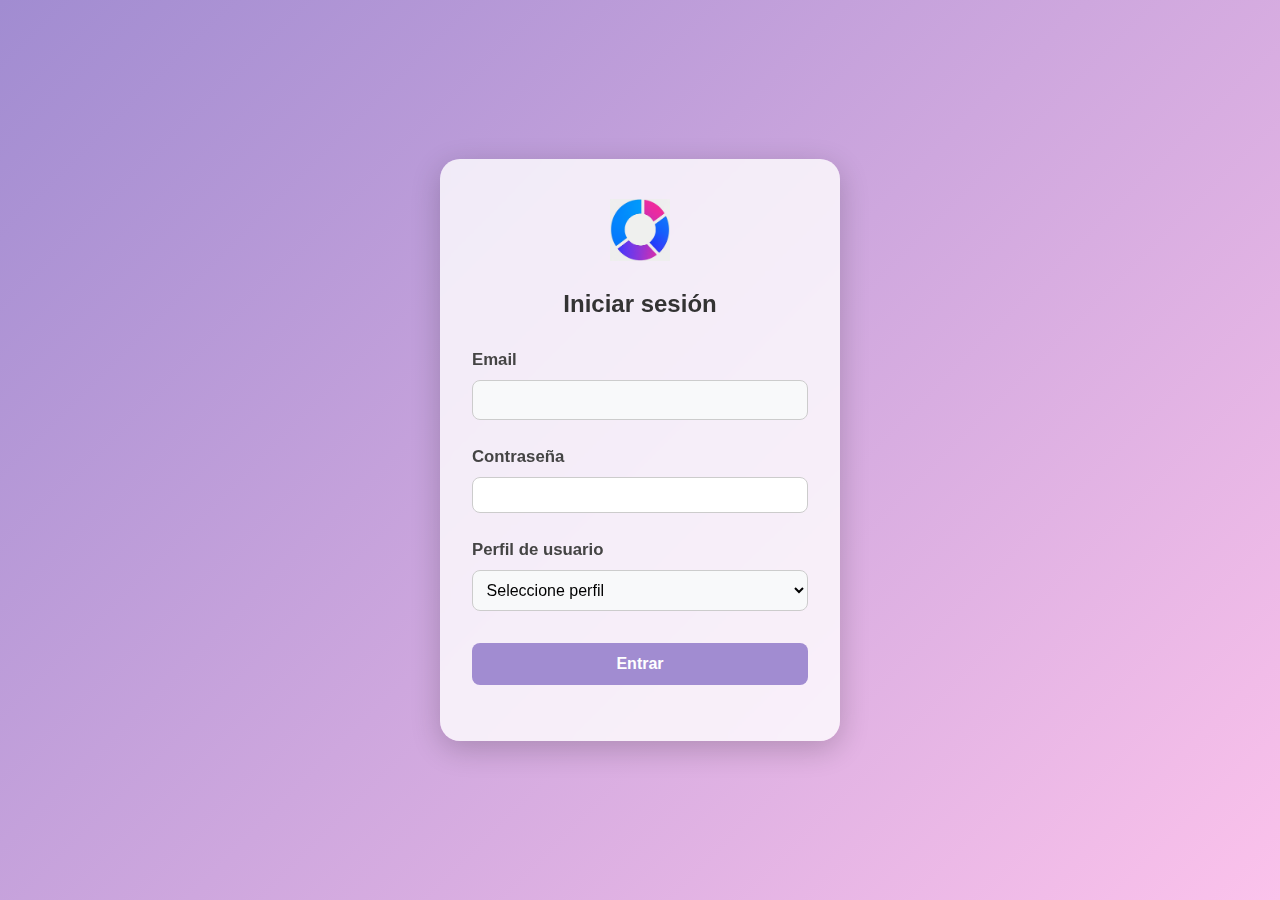
<file: src/main/resources/static/login.html>
<!DOCTYPE html>
<html lang="es">
<head>
    <meta charset="UTF-8">
    <title>Login - GypsiGram</title>
    <link rel="stylesheet" href="estilos.css">
    <link rel="icon" type="image/png" href="Images/favicon.png">
</head>
<body>

<div class="login-container">
    <div class="logo-login">
        <img src="Images/favicon.png" alt="Logo GypsiGram">
    </div>
    <h2>Iniciar sesión</h2>


        <form>
            <div class="campo">
                <label for="email">Email</label>
                <input type="text" id="email" required>
            </div>
            <div class="campo">
                <label for="password">Contraseña</label>
                <input type="password" id="password" required>
            </div>
            <div class="campo">
                <label for="perfil">Perfil de usuario</label>
                <select id="perfil" required>
                    <option value="">Seleccione perfil</option>
                    <option value="estudiante">Estudiante</option>
                    <option value="instituto">Instituto</option>
                    <option value="empresa">Empresa</option>
                </select>
            </div>
            <button type="submit" class="btn-login">Entrar</button>
            <div id="error" class="error-login"></div>
        </form>


</div>

<style>
        /* Reset y tipografía */
        * {
            margin: 0;
            padding: 0;
            box-sizing: border-box;
            font-family: 'Segoe UI', Tahoma, Geneva, Verdana, sans-serif;
        }

        body {
            height: 100vh;
            background: linear-gradient(135deg, #a18cd1, #fbc2eb);
            display: flex;
            align-items: center;
            justify-content: center;
        }

        /* Contenedor principal */
        .login-container {
            background-color: #ffffffcc;
            padding: 2.5rem 2rem;
            border-radius: 20px;
            box-shadow: 0 8px 30px rgba(0, 0, 0, 0.2);
            width: 100%;
            max-width: 400px;
            text-align: center;
            backdrop-filter: blur(5px);
            animation: fadeIn 0.6s ease-in-out;
        }

        /* Logo */
        .logo-login img {
            width: 60px;
            margin-bottom: 1rem;
        }

        /* Título */
        .login-container h2 {
            margin-bottom: 1.5rem;
            color: #333;
        }

        /* Campos */
        .campo {
            text-align: left;
            margin-bottom: 1rem;
        }

        .campo label {
            display: block;
            margin-bottom: 0.4rem;
            font-weight: 600;
            color: #444;
        }

        .campo input,
        .campo select {
            width: 100%;
            padding: 0.6rem;
            border: 1px solid #ccc;
            border-radius: 8px;
            transition: border-color 0.3s;
        }

        .campo input:focus,
        .campo select:focus {
            border-color: #a18cd1;
            outline: none;
        }

        /* Botón */
        .btn-login {
            width: 100%;
            padding: 0.75rem;
            background: #a18cd1;
            color: white;
            border: none;
            border-radius: 8px;
            font-weight: bold;
            font-size: 1rem;
            cursor: pointer;
            margin-top: 1rem;
            transition: background 0.3s;
        }

        .btn-login:hover {
            background: #8b74c9;
        }

        /* Mensaje de error */
        .error-login {
            margin-top: 1rem;
            color: #d9534f;
            font-size: 0.9rem;
        }

        /* Animación de entrada */
        @keyframes fadeIn {
            from {
                opacity: 0;
                transform: translateY(-20px);
            }
            to {
                opacity: 1;
                transform: translateY(0);
            }
        }
    </style>
<script src="https://code.jquery.com/jquery-3.6.4.min.js"></script>
<script>
    $('#loginForm').on('submit', function(e) {
        e.preventDefault();
        $('#error').text('');
        let perfil = $('#perfil').val();
        let uriLogin = '';

        switch (perfil) {
            case 'estudiante':
                uriLogin = 'loginEstudiante';
                break;
            case 'instituto':
                uriLogin = 'loginInstituto';
                break;
            case 'empresa':
                uriLogin = 'loginEmpresa';
                break;
            default:
                $('#error').text('Seleccione un perfil válido.');
                return;
        }

        $.ajax({
            url: 'http://localhost:8080/api/' + uriLogin,
            method: 'POST',
            contentType: 'application/json',
            data: JSON.stringify({
                email: $('#email').val(),
                contrasenia: $('#password').val()
            }),
            success: function(response) {
                // Puedes guardar el usuario o token si quieres
                // localStorage.setItem('usuario', JSON.stringify(response));
                // Redirige al landing según el perfil
                window.location.href = `pages/landing${perfil.charAt(0).toUpperCase() + perfil.slice(1)}.html`;
            },
            error: function() {
                $('#error').text('Usuario o contraseña incorrectos.');
            }
        });
    });
</script>

</body>
</html>
</file>
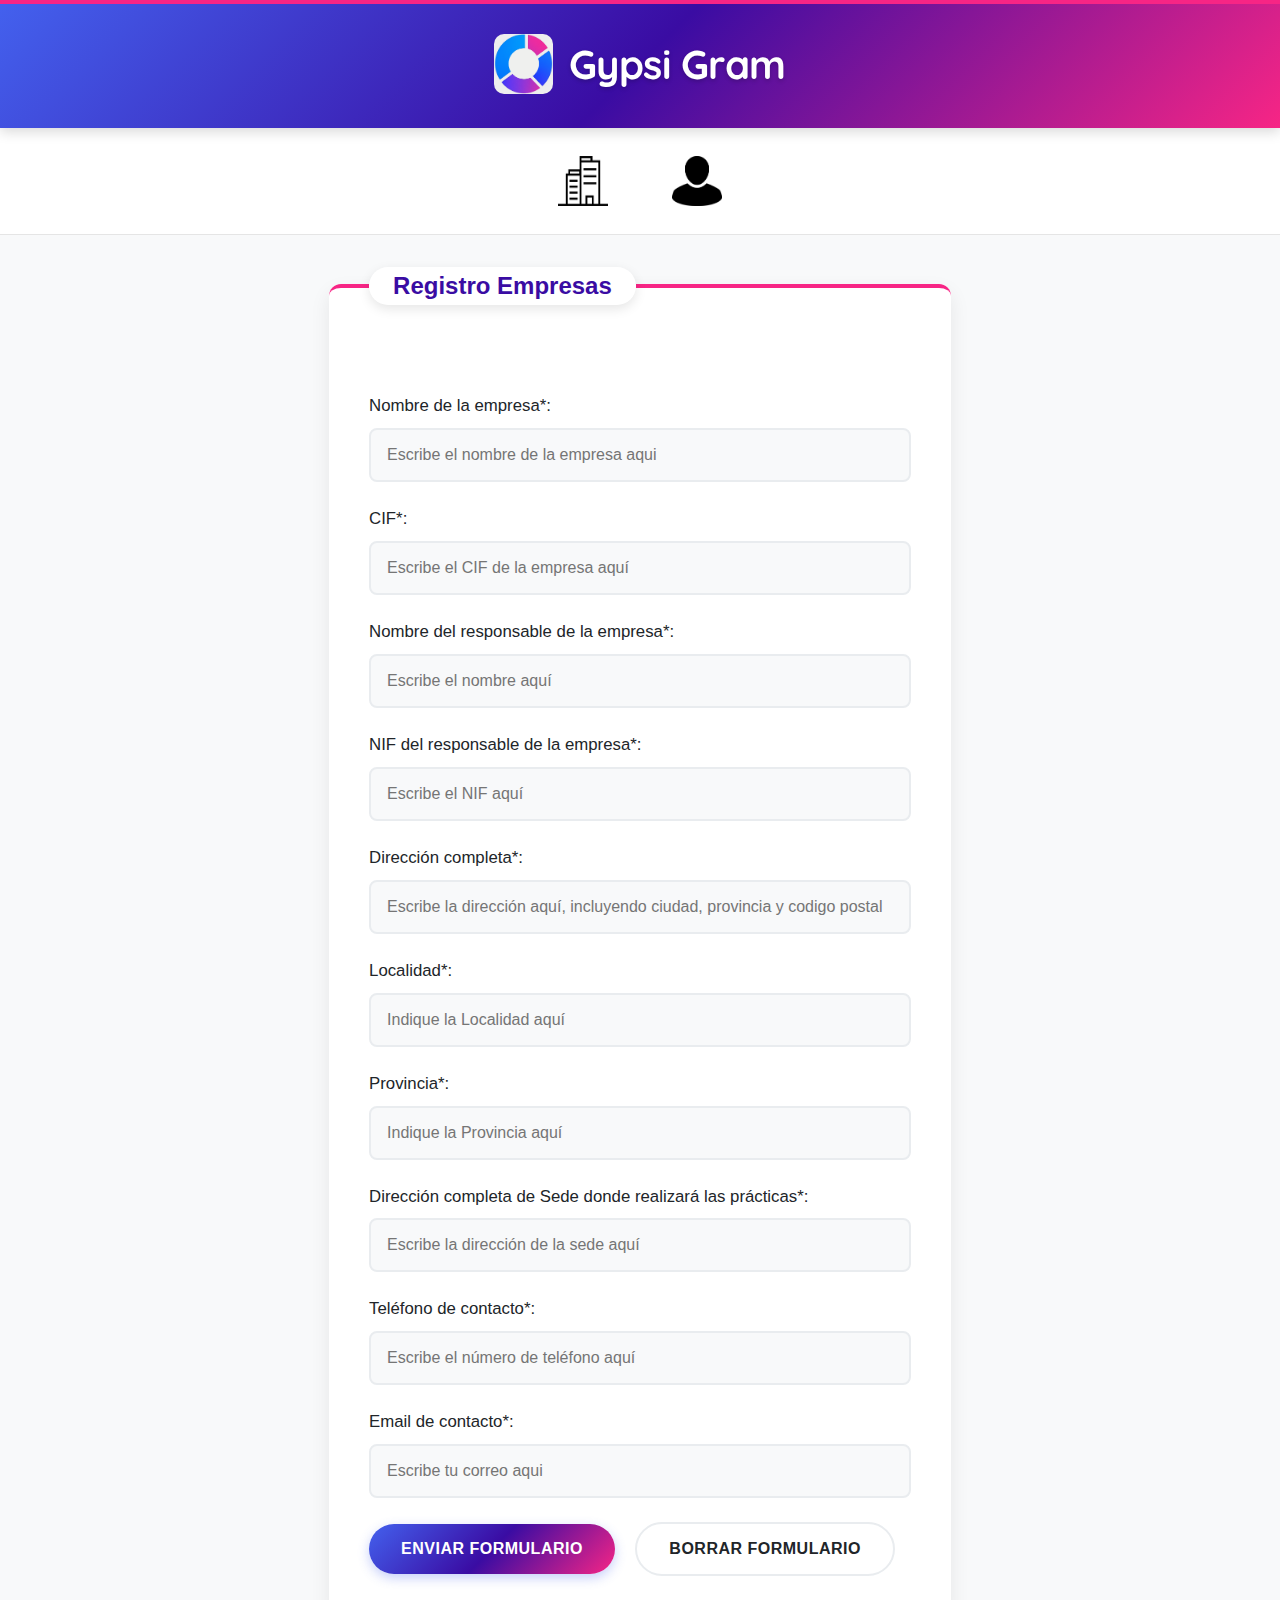
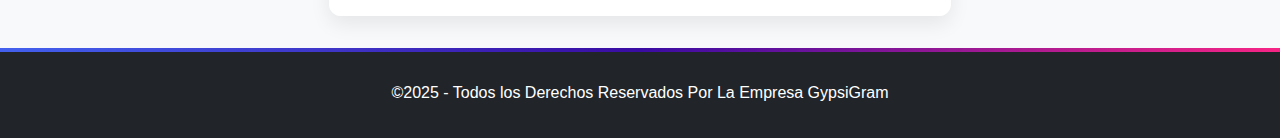
<file: target/classes/static/pages/registroEmpresas.html>
<!DOCTYPE html>
<html lang="en">

<head>
    <meta charset="UTF-8">
    <meta name="viewport" content="width=device-width, initial-scale=1.0">
    <link rel="stylesheet" href="../estilos.css">
    <link rel="icon" type="image/png" href="../Images/favicon.png">
    <link href="https://fonts.googleapis.com/css2?family=Quicksand:wght@400;600;700&display=swap" rel="stylesheet">
    <link rel="stylesheet" href="https://cdnjs.cloudflare.com/ajax/libs/font-awesome/6.0.0/css/all.min.css">
    <title>GypsiGram</title>
</head>

<body>
    <header>
        <div class="logo-contenedor">
        <img src="../Images/favicon.png" alt="logo">
        <h1><a href="../index.html">Gypsi Gram</a></h1>
        </div>
    </header>

    <nav>
        <ul class="navegacion">
            <div class="menu">
                <li class="menus"><a href="registroInstituto.html"> <img src="../Images/institucion.png" alt="instituto"></a></li>
                <li class="menus"><a href="registroEstudiantes.html"><img src="../Images/usuario.png" alt="Estudiante"></a></li>
            </div>
        </ul>
    </nav>


    <fieldset>
        <legend>Registro Empresas</legend>
        <form action="" method="post">
            <div>
                <label for="name"> Nombre de la empresa*: </label>
                <input type="text" name="Nombre" placeholder="Escribe el nombre de la empresa aqui" required />
            </div>

            <div>
                <label for="teléfono">CIF*: </label>
                <input type="text" name="CIF" placeholder="Escribe el CIF de la empresa aquí" required>
            </div>

            <div>
                <label for="name"> Nombre del responsable de la empresa*: </label>
                <input type="text" name="Nombre" placeholder="Escribe el nombre aquí" required />
            </div>

            <div>
                <label for="name"> NIF del responsable de la empresa*: </label>
                <input type="text" name="NIF" placeholder="Escribe el NIF aquí" required />
            </div>

            <div>
                <label for="locate"> Dirección completa*: </label>
                <input type="text" name="Dirección"
                    placeholder="Escribe la dirección aquí, incluyendo ciudad, provincia y codigo postal" required />
            </div>

            <div>
                <label for="locate"> Localidad*: </label>
                <input type="text" name="Localidad" placeholder="Indique la Localidad aquí" required />
            </div>

            <div>
                <label for="locate"> Provincia*: </label>
                <input type="text" name="Provincia" placeholder="Indique la Provincia aquí" required />
            </div>

            <div>
                <label for="locate"> Dirección completa de Sede donde realizará las prácticas*: </label>
                <input type="text" name="Dirección prácticas" placeholder="Escribe la dirección de la sede aquí"
                    required />
            </div>

            <div>
                <label for="teléfono">Teléfono de contacto*: </label>
                <input type="text" name="teléfono" placeholder="Escribe el número de teléfono aquí" required>
            </div>


            <div>
                <label for="email">Email de contacto*: </label>
                <input type="email" name="Correo" placeholder="Escribe tu correo aqui" required />
            </div>

            <div>
                <input type="submit" value="Enviar Formulario" id="Enviar">

                <input type="reset" value="Borrar Formulario" id="Borrar">
            </div>
        </form>
    </fieldset>
    <footer>&copy;2025 - Todos los Derechos Reservados Por La Empresa GypsiGram</footer>
</body>

</html>
</file>
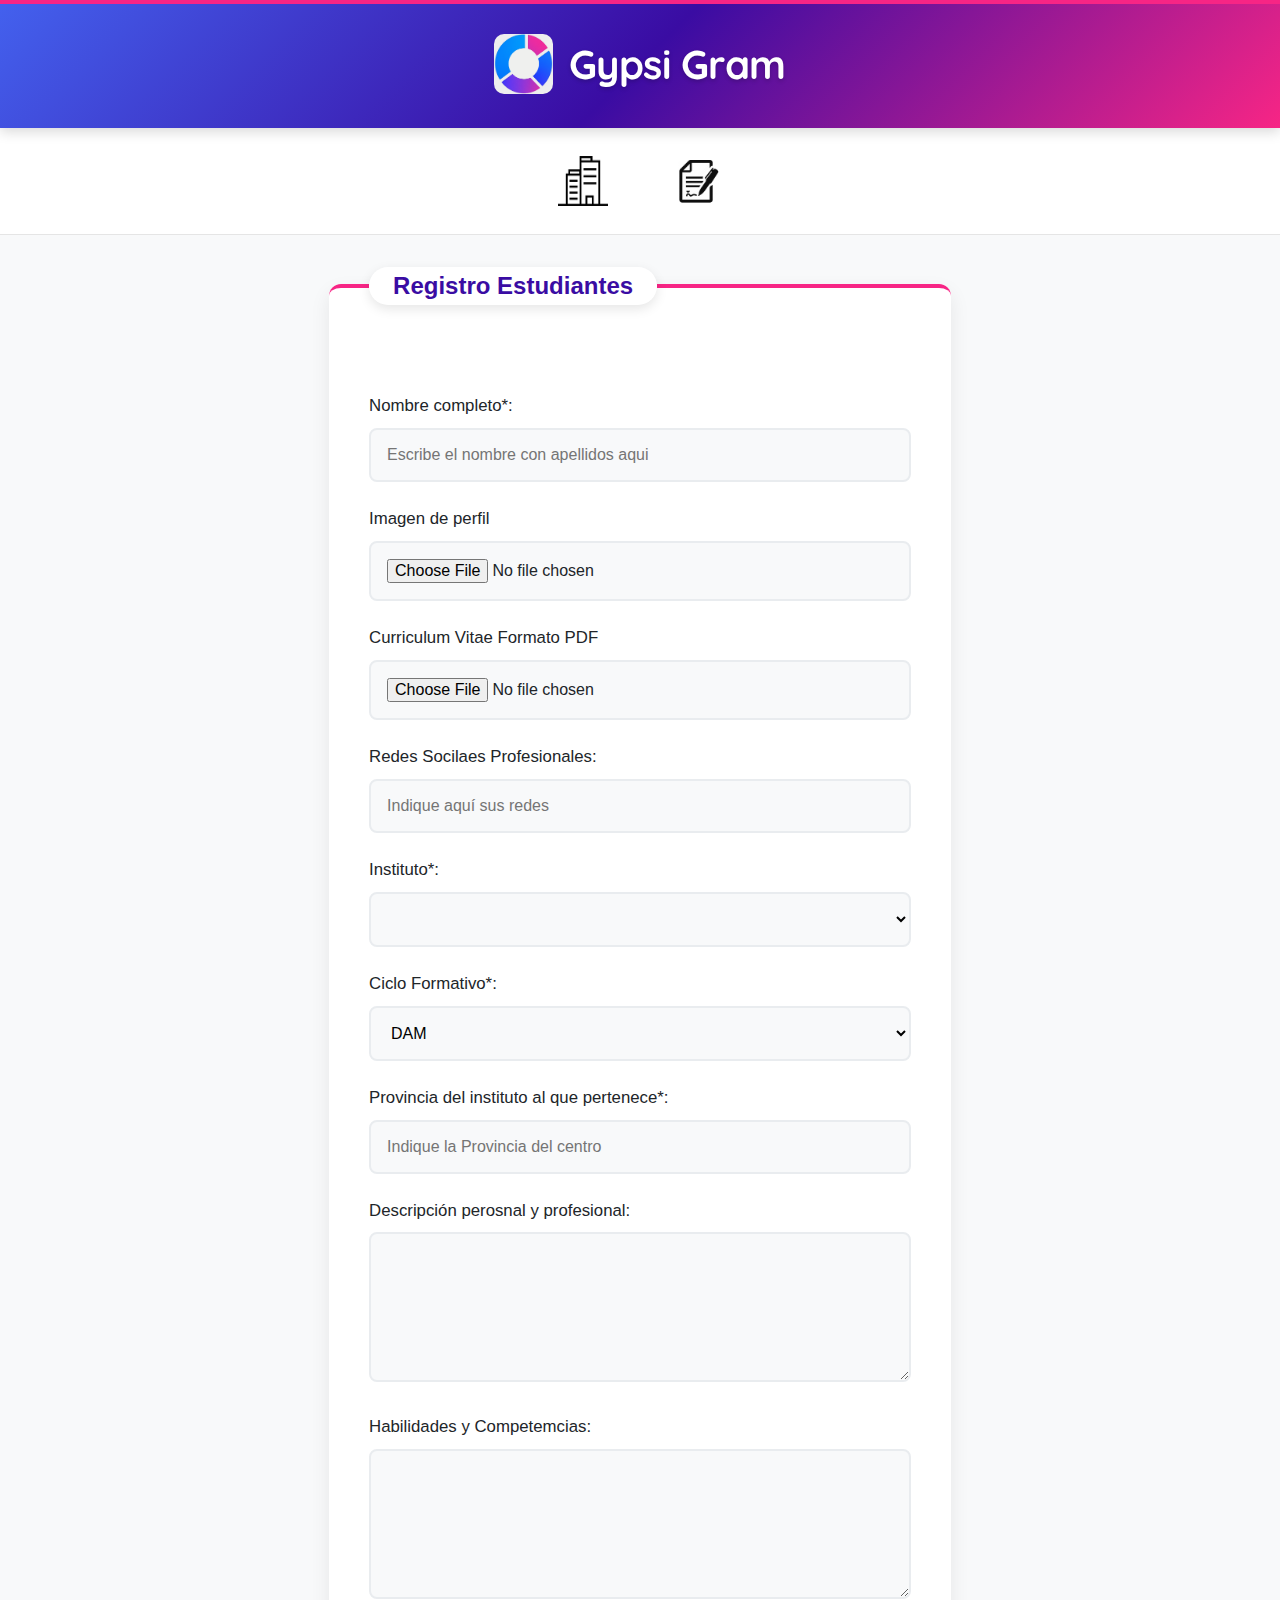
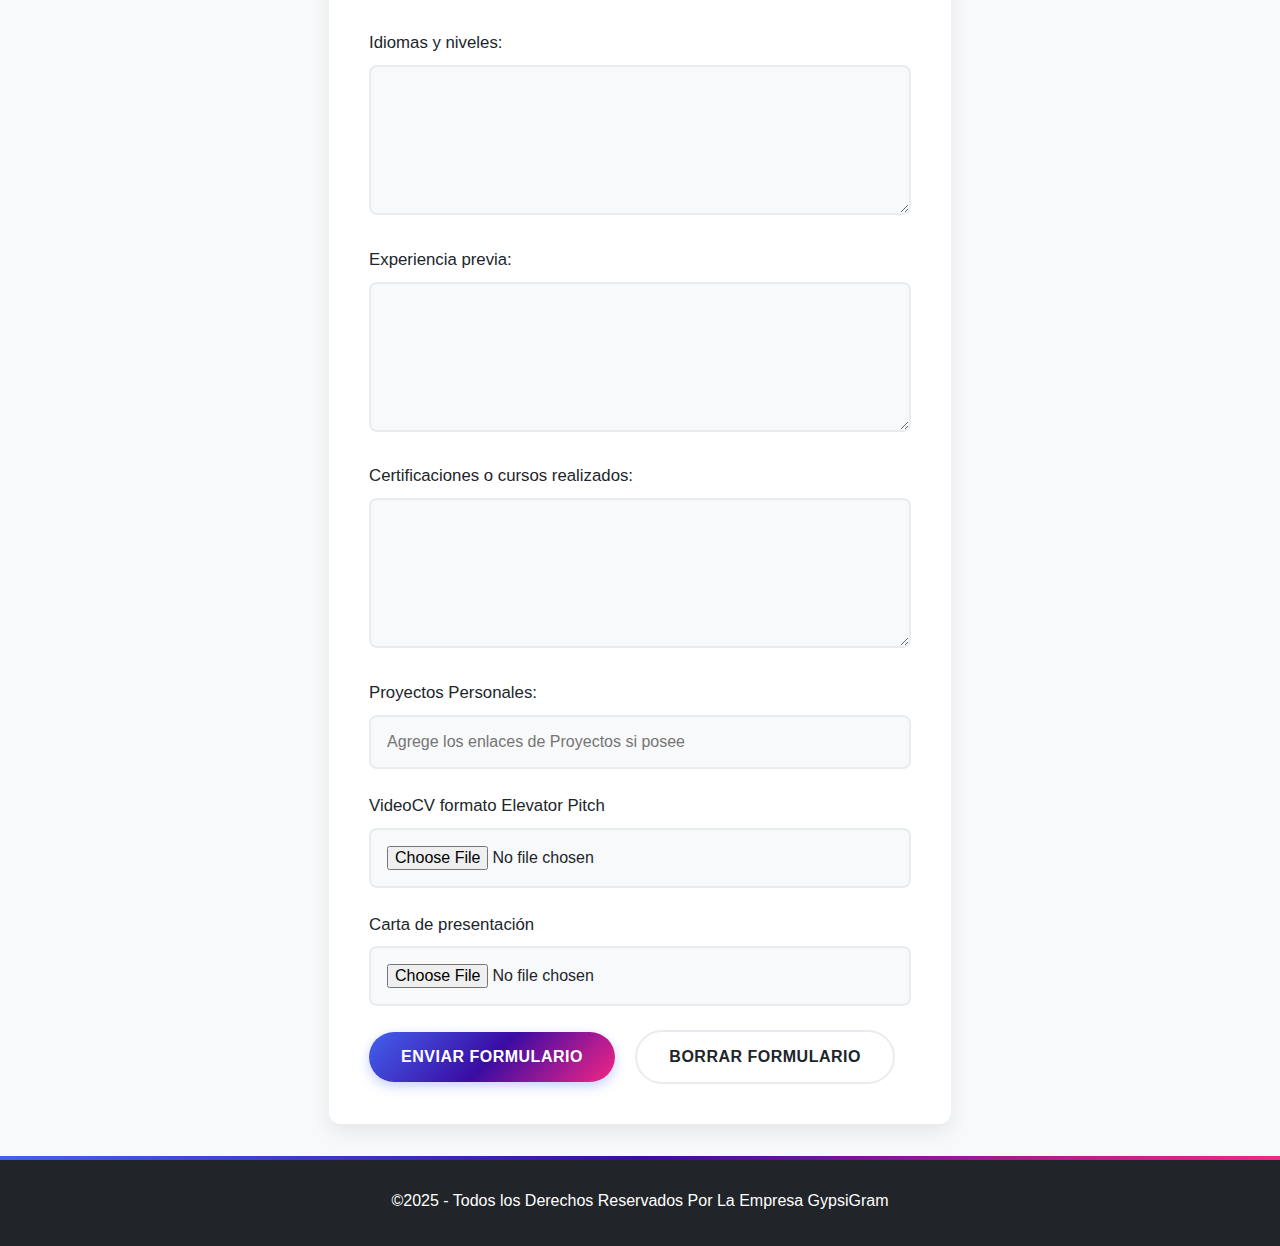
<file: target/classes/static/pages/registroEstudiantes.html>
<!DOCTYPE html>
<html lang="en">

<head>
    <meta charset="UTF-8">
    <meta name="viewport" content="width=device-width, initial-scale=1.0">
    <link rel="stylesheet" href="../estilos.css">
    <link rel="icon" type="image/png" href="../Images/favicon.png">    
    <link href="https://fonts.googleapis.com/css2?family=Quicksand:wght@400;600;700&display=swap" rel="stylesheet">
    <link rel="stylesheet" href="https://cdnjs.cloudflare.com/ajax/libs/font-awesome/6.0.0/css/all.min.css">
    <title>GypsiGram</title>
</head>

<body>
    <header>
        <div class="logo-contenedor">
        <img src="../Images/favicon.png" alt="logo">
        <h1><a href="../index.html">Gypsi Gram</a></h1>
        </div>
    </header>

    <nav>
        <ul class="navegacion">
            <div class="menu">
                <li class="menus"><a href="registroInstituto.html"> <img src="../Images/institucion.png" alt="instituto"></a></li>
                <li class="menus"><a href="registroEmpresas.html"> <img src="../Images/contrato.png" alt="Empresa"></a></li>
            </div>
        </ul>
    </nav>


    <fieldset>
        <legend>Registro Estudiantes</legend>
        <form action="" method="post">
            <div>
                <label for="name"> Nombre completo*: </label>
                <input type="text" name="Nombre" placeholder="Escribe el nombre con apellidos aqui" required />
            </div>

            <div>
                <label for="file"> Imagen de perfil</label>
            </div>
            <div>
                <input type="file" name="Imagen">
            </div>

            <div>
                <label for="file">Curriculum Vitae Formato PDF</label>
            </div>
            <div>
                <input type="file" name="PDF">
            </div>
            <div>
                <label for="name"> Redes Socilaes Profesionales: </label>
                <input type="url" name="Redes" placeholder="Indique aquí sus redes" required />
            </div>
            <div>
                <label for="select"> Instituto*: </label>
                <select name="Institutos" required>
                    <option value=""></option>
                    <option value=""></option>
                    <option value=""></option>
                    <option value=""></option>
                </select>
            </div>
            <div>
                <label for="select"> Ciclo Formativo*: </label>
                <select name="Ciclos" required>
                    <option value="DAM">DAM</option>
                    <option value="DAW">DAW</option>
                    <option value="ASIR">ASIR</option>
                    <option value="ASMR">ASMR</option>
                    <option value="IA y Big Data">IA y Big Data</option>
                    <option value="Ciberseguridad">Ciberseguridad</option>
                    <option value="Desarrollo de Videojuegos">Desarrollo de Videojuegos</option>
                </select>
            </div>
            <div>
                <label for="locate"> Provincia del instituto al que pertenece*: </label>
                <input type="text" name="Provincia" placeholder="Indique la Provincia del centro" required />
            </div>
            <div>
                <label for="text"> Descripción perosnal y profesional: </label>
                <textarea name="Descripción"> </textarea>
            </div>

            <div>
                <label for="text"> Habilidades y Competemcias: </label>
                <textarea name="Habilidades"> </textarea>
            </div>

            <div>
                <label for="text"> Idiomas y niveles: </label>
                <textarea name="Idioma"> </textarea>
            </div>

            <div>
                <label for="text"> Experiencia previa: </label>
                <textarea name="Experiencia"> </textarea>
            </div>

            <div>
                <label for="text"> Certificaciones o cursos realizados: </label>
                <textarea name="Certificaciones"> </textarea>
            </div>

            <div>
                <label for="name"> Proyectos Personales: </label>
                <input type="url" name="Proyectos" placeholder="Agrege los enlaces de Proyectos si posee" />
            </div>

            <div>
                <label for="file">VideoCV formato Elevator Pitch </label>
            </div>
            <div>
                <input type="file" name="Video">
            </div>

            <div>
                <label for="file"> Carta de presentación</label>
            </div>
            <div>
                <input type="file" name="Carta">
            </div>

            <div>
                <input type="submit" value="Enviar Formulario" id="Enviar">

                <input type="reset" value="Borrar Formulario" id="Borrar">
            </div>

        </form>
    </fieldset>
    <footer>&copy;2025 - Todos los Derechos Reservados Por La Empresa GypsiGram</footer>
</body>

</html>
</file>
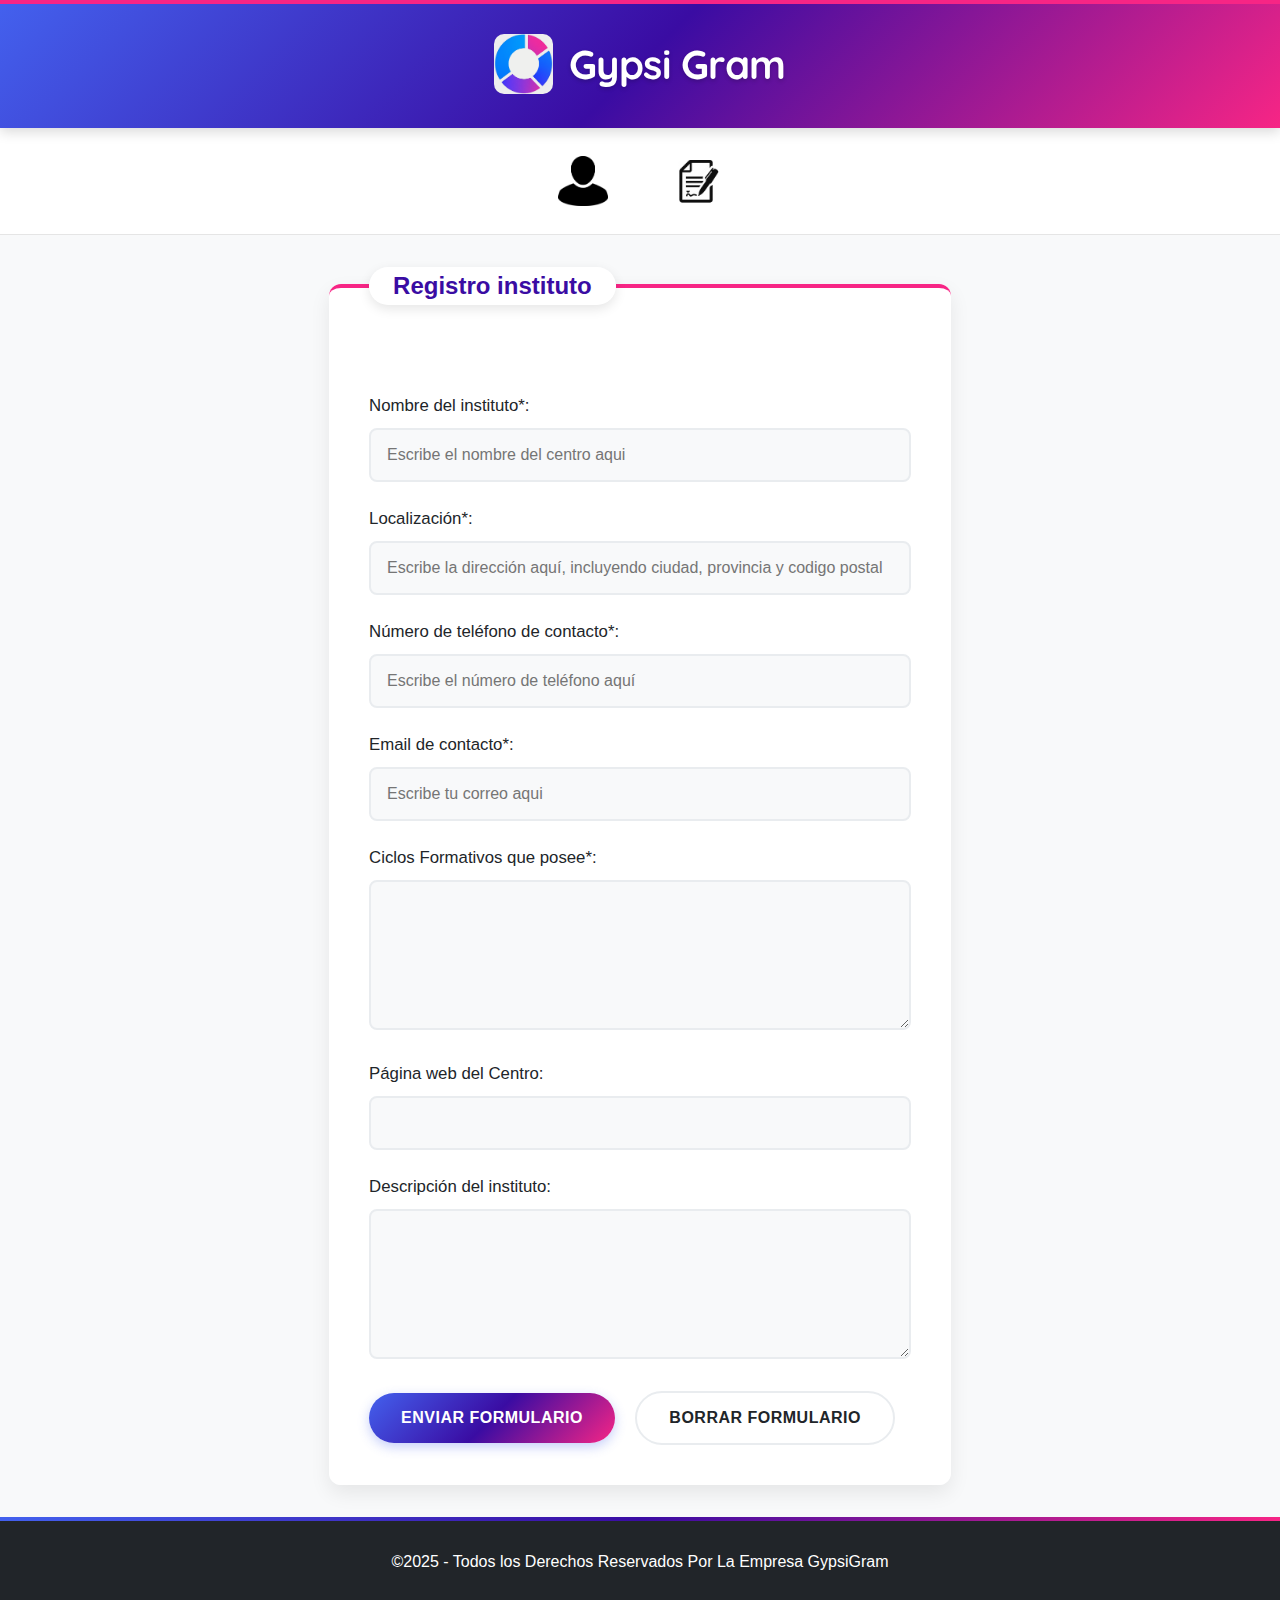
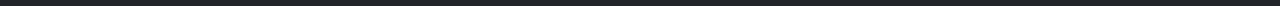
<file: target/classes/static/pages/registroInstituto.html>
<!DOCTYPE html>
<html lang="en">

<head>
    <meta charset="UTF-8">
    <meta name="viewport" content="width=device-width, initial-scale=1.0">
    <link rel="stylesheet" href="../estilos.css">
    <link rel="icon" type="image/png" href="../Images/favicon.png">
    <link href="https://fonts.googleapis.com/css2?family=Quicksand:wght@400;600;700&display=swap" rel="stylesheet">
    <link rel="stylesheet" href="https://cdnjs.cloudflare.com/ajax/libs/font-awesome/6.0.0/css/all.min.css">
    <title>GypsiGram</title>
</head>

<body>
    <header>
        <div class="logo-contenedor">
        <img src="../Images/favicon.png" alt="logo">
        <h1><a href="../index.html">Gypsi Gram</a></h1>
        </div>
    </header>

    <nav>
        <ul class="navegacion">
            <div class="menu">
                <li class="menus"><a href="registroEstudiantes.html"><img src="../Images/usuario.png" alt="Estudiante"></a></li>
                <li class="menus"><a href="registroEmpresas.html"> <img src="../Images/contrato.png" alt="Empresa"></a></li>
            </div>
        </ul>
    </nav>


    <fieldset>
        <legend>Registro instituto</legend>
        <form action="" method="post">
            <div>
                <label for="name"> Nombre del instituto*: </label>
                <input type="text" name="Nombre" placeholder="Escribe el nombre del centro aqui" required />
            </div>
            <div>
                <label for="locate"> Localización*: </label>
                <input type="text" name="Dirección"
                    placeholder="Escribe la dirección aquí, incluyendo ciudad, provincia y codigo postal" required />
            </div>

            <div>
                <label for="teléfono">Número de teléfono de contacto*: </label>
                <input type="text" name="teléfono" placeholder="Escribe el número de teléfono aquí" required>
            </div>
            <div>
                <label for="email">Email de contacto*: </label>
                <input type="email" name="Correo" placeholder="Escribe tu correo aqui" required />
            </div>

            <div>
                <label for="text"> Ciclos Formativos que posee*: </label>
                <textarea name="Descripción" required> </textarea>
            </div>
            <div>
                <label for="website"> Página web del Centro: </label>
                <input type="url" name="website" />
            </div>
            <div>
                <label for="text"> Descripción del instituto: </label>
                <textarea name="Descripción"> </textarea>
            </div>
            <div>
                <input type="submit" value="Enviar Formulario" id="Enviar">

                <input type="reset" value="Borrar Formulario" id="Borrar">
            </div>
        </form>
    </fieldset>
    <footer>&copy;2025 - Todos los Derechos Reservados Por La Empresa GypsiGram</footer>
</body>

</html>
</file>
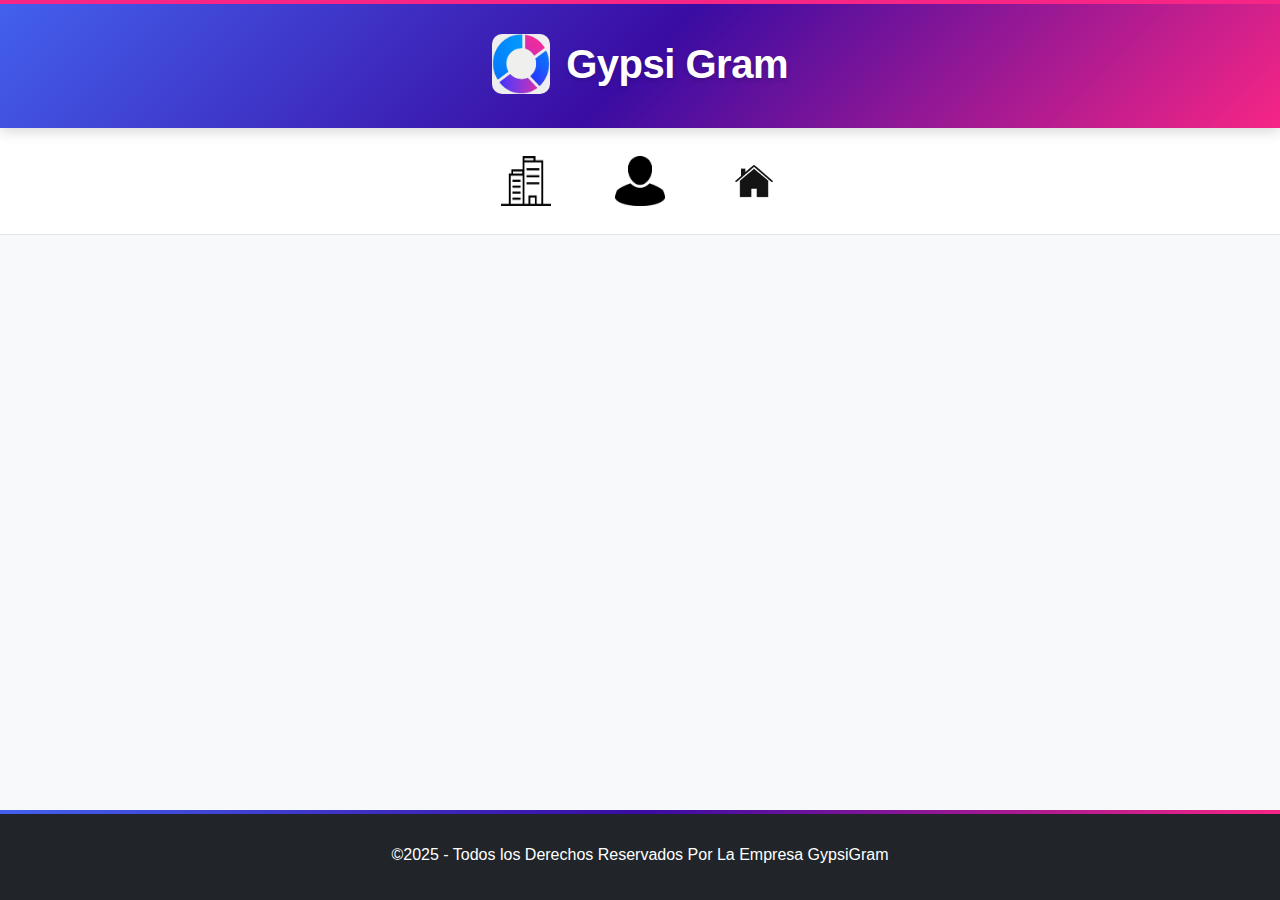
<file: src/main/resources/static/pages/contactanos.html>
<!DOCTYPE html>
<html lang="en">
<head>
    <meta charset="UTF-8">
    <meta name="viewport" content="width=device-width, initial-scale=1.0">
    <link rel="stylesheet" href="../estilos.css">
    <link rel="icon" type="image/png" href="../Images/favicon.png">
    <title>GypsiGram</title>
</head>
<body>
    <header>
        <div class="logo-contenedor">
        <img src="../Images/favicon.png" alt="logo">
        <h1><a href="../index.html">Gypsi Gram</a></h1>
        </div>
    </header>

    <nav>
        <ul class="navegacion">
            <div class="menu">
                <li class="menus"><a href="registroInstituto.html"> <img src="../Images/institucion.png" alt="instituto"></a></li>
                <li class="menus"><a href="registroEstudiantes.html"><img src="../Images/usuario.png" alt="Estudiante"></a></li>
                <li class="menus"><a href="../index.html"><img src="../Images/home.png" alt="Home"></a></li>
            </div>
        </ul>
    </nav>

    <main>
        
    </main>

    <footer>&copy;2025 - Todos los Derechos Reservados Por La Empresa GypsiGram</footer>
</body>
</html>
</file>
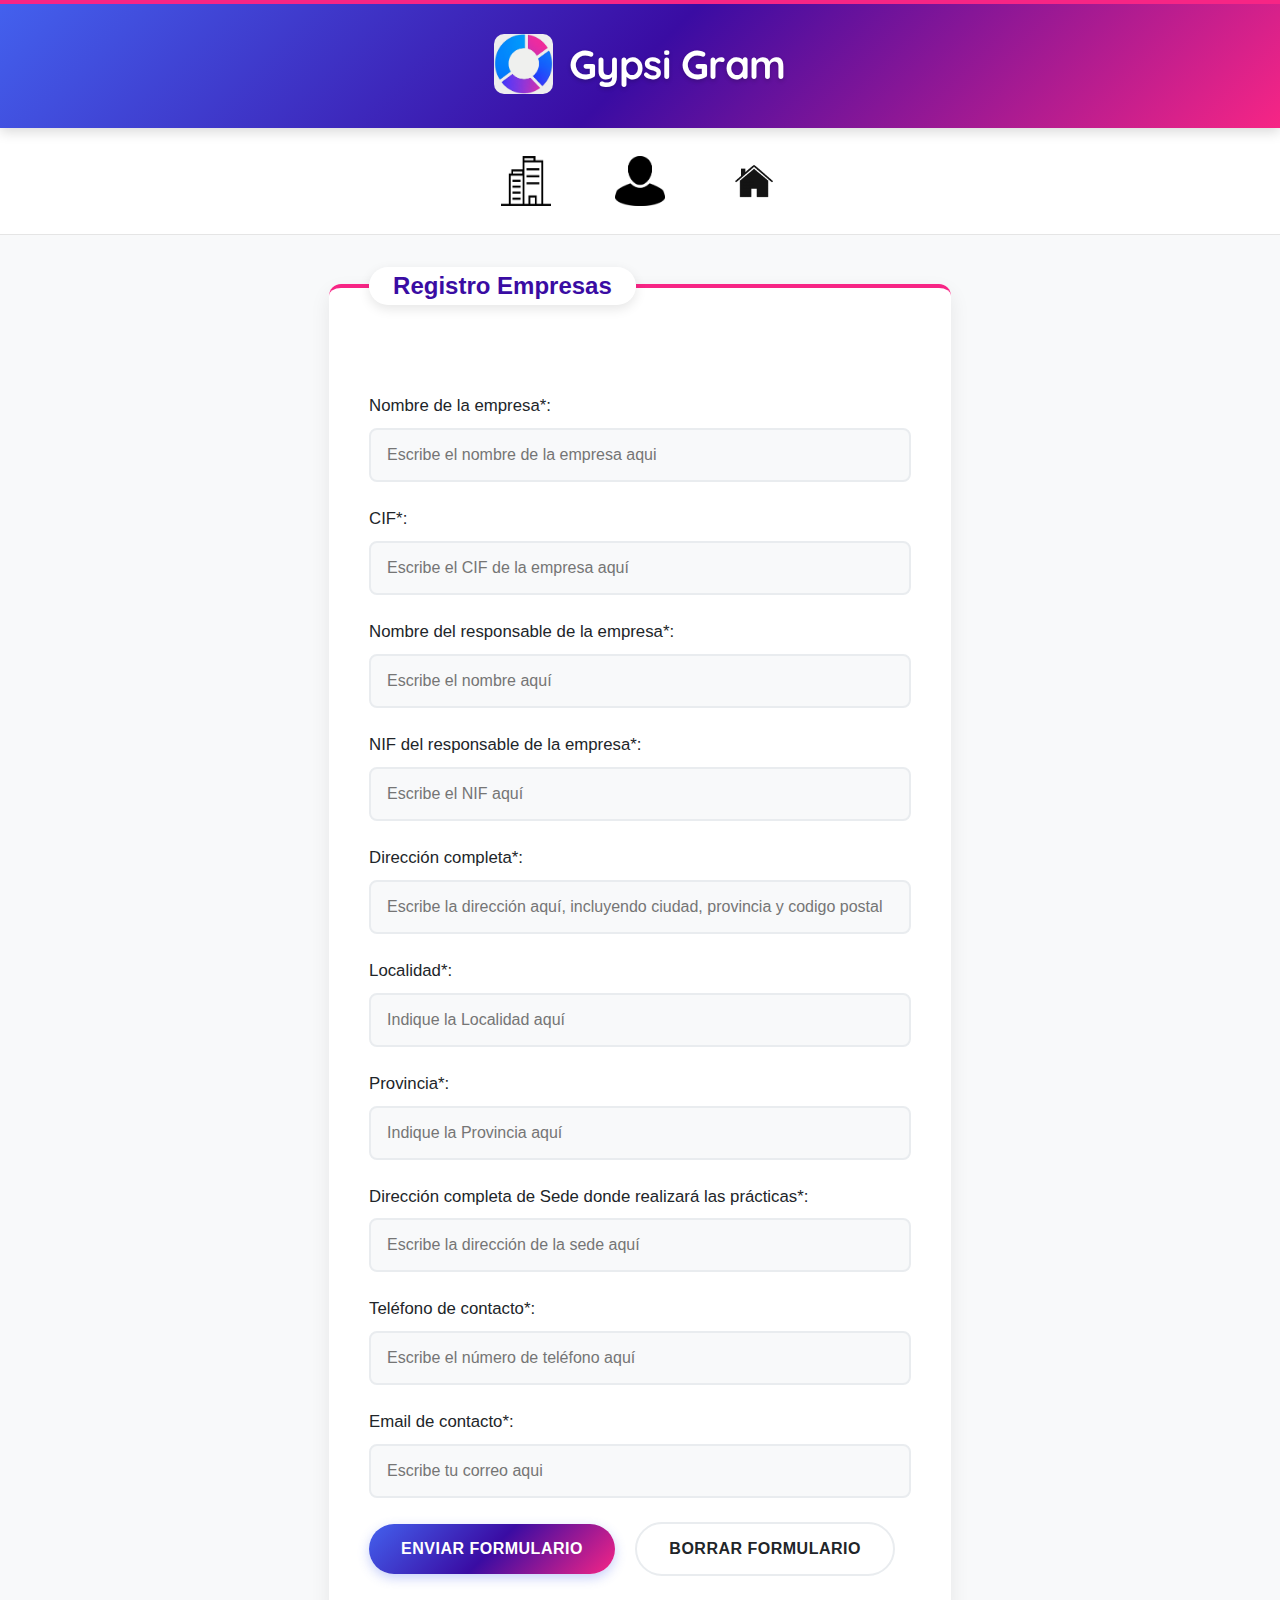
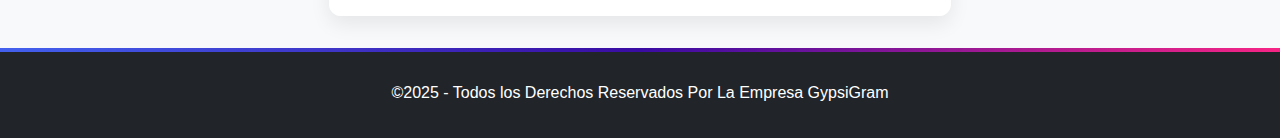
<file: src/main/resources/static/pages/registroEmpresas.html>
<!DOCTYPE html>
<html lang="en">

<head>
    <meta charset="UTF-8">
    <meta name="viewport" content="width=device-width, initial-scale=1.0">
    <link rel="stylesheet" href="../estilos.css">
    <link rel="icon" type="image/png" href="../Images/favicon.png">
    <link href="https://fonts.googleapis.com/css2?family=Quicksand:wght@400;600;700&display=swap" rel="stylesheet">
    <link rel="stylesheet" href="https://cdnjs.cloudflare.com/ajax/libs/font-awesome/6.0.0/css/all.min.css">
    <title>GypsiGram</title>
</head>

<body>
    <header>
        <div class="logo-contenedor">
        <img src="../Images/favicon.png" alt="logo">
        <h1><a href="../index.html">Gypsi Gram</a></h1>
        </div>
    </header>

    <nav>
        <ul class="navegacion">
            <div class="menu">
                <li class="menus"><a href="registroInstituto.html"> <img src="../Images/institucion.png" alt="instituto"></a></li>
                <li class="menus"><a href="registroEstudiantes.html"><img src="../Images/usuario.png" alt="Estudiante"></a></li>
                <li class="menus"><a href="../index.html"><img src="../Images/home.png" alt="Home"></a></li>
            </div>
        </ul>
    </nav>


    <fieldset>
        <legend>Registro Empresas</legend>
        <form action="" method="post">
            <div>
                <label for="name"> Nombre de la empresa*: </label>
                <input type="text" name="Nombre" placeholder="Escribe el nombre de la empresa aqui" required />
            </div>

            <div>
                <label for="teléfono">CIF*: </label>
                <input type="text" name="CIF" placeholder="Escribe el CIF de la empresa aquí" required>
            </div>

            <div>
                <label for="name"> Nombre del responsable de la empresa*: </label>
                <input type="text" name="Nombre" placeholder="Escribe el nombre aquí" required />
            </div>

            <div>
                <label for="name"> NIF del responsable de la empresa*: </label>
                <input type="text" name="NIF" placeholder="Escribe el NIF aquí" required />
            </div>

            <div>
                <label for="locate"> Dirección completa*: </label>
                <input type="text" name="Dirección"
                    placeholder="Escribe la dirección aquí, incluyendo ciudad, provincia y codigo postal" required />
            </div>

            <div>
                <label for="locate"> Localidad*: </label>
                <input type="text" name="Localidad" placeholder="Indique la Localidad aquí" required />
            </div>

            <div>
                <label for="locate"> Provincia*: </label>
                <input type="text" name="Provincia" placeholder="Indique la Provincia aquí" required />
            </div>

            <div>
                <label for="locate"> Dirección completa de Sede donde realizará las prácticas*: </label>
                <input type="text" name="Dirección prácticas" placeholder="Escribe la dirección de la sede aquí"
                    required />
            </div>

            <div>
                <label for="teléfono">Teléfono de contacto*: </label>
                <input type="text" name="teléfono" placeholder="Escribe el número de teléfono aquí" required>
            </div>


            <div>
                <label for="email">Email de contacto*: </label>
                <input type="email" name="Correo" placeholder="Escribe tu correo aqui" required />
            </div>

            <div>
                <input type="submit" value="Enviar Formulario" id="Enviar">

                <input type="reset" value="Borrar Formulario" id="Borrar">
            </div>
        </form>
    </fieldset>
    <footer>&copy;2025 - Todos los Derechos Reservados Por La Empresa GypsiGram</footer>
</body>

</html>
</file>
<file: target/classes/static/estilos.css>
/* styles.css - Versión Joven Profesional */
:root {
    --primary: #4361ee;     /* Azul vibrante */
    --secondary: #3a0ca3;   /* Azul oscuro */
    --accent: #f72585;     /* Rosa eléctrico */
    --light: #f8f9fa;      /* Fondo claro */
    --dark: #212529;       /* Texto oscuro */
    --success: #4cc9f0;    /* Turquesa */
    --gradient: linear-gradient(135deg, #4361ee 0%, #3a0ca3 50%, #f72585 100%);
  }
  

  * {
    margin: 0;
    padding: 0;
    box-sizing: border-box;
  }
  
  html, body {
    height: 100%;
    font-family: 'Poppins', 'Segoe UI', sans-serif;
    line-height: 1.6;
    color: var(--dark);
    background-color: var(--light);
    display: flex;
    flex-direction: column;
  }
  

  header {
    background: var(--gradient);
  color: white;
  padding: 2rem 0;
  text-align: center;
  box-shadow: 0 4px 12px rgba(0, 0, 0, 0.15);
  position: sticky;
  top: 0;
  z-index: 999;
  }
  .logo-contenedor {
    display: flex;
    align-items: center;
    justify-content: center;
    gap: 1rem;
}

.logo-contenedor img {
    height: 60px;
    width: auto;
    border-radius: 10px;
}

.logo-contenedor h1 {
  font-family:'Quicksand', 'Segoe UI', sans-serif;
    font-size: 2.5rem;
    font-weight: 700;
    margin: 0;
}
  header::before {
    content: "";
    position: absolute;
    top: 0;
    left: 0;
    right: 0;
    height: 4px;
    background: var(--accent);
  }
  
  header h1 {
    font-size: 2.5rem;
    font-weight: 700;
    letter-spacing: -0.5px;
    text-shadow: 0 2px 4px rgba(0, 0, 0, 0.2);
    position: relative;
    z-index: 1;
  }
  header a{
    color: white;
    text-decoration: none;
  }
  header a:hover{
    color:#f72585;
  }

  nav {
    background-color: white;
    padding: 1rem 0;
    border-bottom: 1px solid rgba(0, 0, 0, 0.1);
    padding: 1rem 0;
    position: relative;
    z-index: 1;
  }
  
  .menu {
    display: flex;
    justify-content: center;
    gap: 1.5rem;
    flex-wrap: wrap;
    max-width: 1200px;
    margin: 0 auto;
    padding: 0 2rem;
    list-style: none;
  }
  
  .menus a {
    text-decoration: none;
    color: var(--dark);
    font-weight: 600;
    padding: 0.75rem 1.25rem;
    border-radius: 50px;
    transition: all 0.3s cubic-bezier(0.175, 0.885, 0.32, 1.275);
    display: inline-flex;
    align-items: center;
    position: relative;
    overflow: hidden;
  }
  
  .menus a::before {
    content: "";
    position: absolute;
    top: 0;
    left: 0;
    width: 100%;
    height: 100%;
    background: var(--gradient);
    z-index: -1;
    opacity: 0;
    transition: opacity 0.3s;
  }
  
  .menus a:hover {
    color: white;
    transform: translateY(-2px);
    box-shadow: 0 4px 8px rgba(0, 0, 0, 0.1);
  }
  
  .menus a:hover::before {
    opacity: 1;
  }
  
  .menus a i {
    margin-right: 8px;
    font-size: 1.1em;
  }
  .menus img{
    height: 50px;
    width: 50px;
  }

  main {
    flex: 1;
    padding: 2rem 0;
    max-width: 1200px;
    margin: 0 auto;
    width: 100%;
  }
  
#foto-main{
  height: 25px;
  width: 25px;
}

  fieldset {
    border: none;
    border-radius: 12px;
    padding: 2.5rem;
    margin: 2rem auto;
    background-color: white;
    box-shadow: 0 8px 20px rgba(0, 0, 0, 0.08);
    border-top: 4px solid var(--accent);
    transition: transform 0.3s, box-shadow 0.3s;
    max-width: 800px;
  }
  
  fieldset:hover {
    transform: translateY(-5px);
    box-shadow: 0 12px 24px rgba(0, 0, 0, 0.12);
  }
  
  legend {
    font-size: 1.5rem;
    font-weight: 700;
    color: var(--secondary);
    padding: 0 1.5rem;
    background: white;
    border-radius: 50px;
    box-shadow: 0 4px 12px rgba(0, 0, 0, 0.1);
    margin-bottom: 1.5rem;
    display: inline-block;
  }
  
  label {
    display: block;
    margin: 1.5rem 0 0.5rem;
    font-weight: 500;
    color: var(--dark);
    font-size: 1.05rem;
  }
  
  input[type="text"],
  input[type="email"],
  input[type="url"],
  input[type="file"],
  select,
  textarea {
    width: 100%;
    padding: 1rem;
    border: 2px solid #e9ecef;
    border-radius: 8px;
    font-size: 1rem;
    transition: all 0.3s;
    background-color: #f8f9fa;
    font-family: 'Poppins', sans-serif;
  }
  
  input:focus,
  select:focus,
  textarea:focus {
    outline: none;
    border-color: var(--primary);
    background-color: white;
    box-shadow: 0 0 0 4px rgba(67, 97, 238, 0.15);
  }
  
  textarea {
    min-height: 150px;
    resize: vertical;
  }
  
  /* Botones con energía */
  input[type="submit"],
  input[type="reset"] {
    padding: 1rem 2rem;
    border: none;
    border-radius: 50px;
    font-weight: 600;
    cursor: pointer;
    transition: all 0.3s cubic-bezier(0.175, 0.885, 0.32, 1.275);
    margin-top: 1.5rem;
    margin-right: 1rem;
    font-size: 1rem;
    text-transform: uppercase;
    letter-spacing: 0.5px;
  }
  
  input[type="submit"] {
    background: var(--gradient);
    color: white;
    box-shadow: 0 4px 12px rgba(67, 97, 238, 0.3);
  }
  
  input[type="reset"] {
    background-color: white;
    color: var(--dark);
    border: 2px solid #e9ecef;
  }
  
  input[type="submit"]:hover {
    transform: translateY(-3px);
    box-shadow: 0 8px 16px rgba(67, 97, 238, 0.4);
  }
  
  input[type="reset"]:hover {
    background-color: #f8f9fa;
    border-color: var(--primary);
    color: var(--primary);
  }
  
  /* Pie de página fijo */
  footer {
    background: var(--dark);
    color: white;
    text-align: center;
    padding: 2rem;
    margin-top: auto;
    position: relative;
  }
  
  footer::before {
    content: "";
    position: absolute;
    top: 0;
    left: 0;
    right: 0;
    height: 4px;
    background: var(--gradient);
  }
  

  @keyframes float {
    0%, 100% { transform: translateY(0); }
    50% { transform: translateY(-10px); }
  }
  
  .floating {
    animation: float 3s ease-in-out infinite;
  }
  

  @media (max-width: 768px) {
    header h1 {
      font-size: 2rem;
    }
    
    .menu {
      flex-direction: column;
      gap: 0.75rem;
      padding: 0 1rem;
    }
    
    .menus a {
      width: 100%;
      justify-content: center;
    }
    
    fieldset {
      padding: 1.5rem;
      margin: 1.5rem;
    }
    
    input[type="submit"],
    input[type="reset"] {
      width: 100%;
      margin: 0.75rem 0;
    }
  }
  

  ::selection {
    background: var(--accent);
    color: white;
  }
</file>
<file: src/main/resources/static/estilos.css>
/* styles.css - Versión Joven Profesional */
:root {
    --primary: #4361ee;     /* Azul vibrante */
    --secondary: #3a0ca3;   /* Azul oscuro */
    --accent: #f72585;     /* Rosa eléctrico */
    --light: #f8f9fa;      /* Fondo claro */
    --dark: #212529;       /* Texto oscuro */
    --success: #4cc9f0;    /* Turquesa */
    --gradient: linear-gradient(135deg, #4361ee 0%, #3a0ca3 50%, #f72585 100%);
  }
  

  * {
    margin: 0;
    padding: 0;
    box-sizing: border-box;
  }
  
  html, body {
    height: 100%;
    font-family: 'Poppins', 'Segoe UI', sans-serif;
    line-height: 1.6;
    color: var(--dark);
    background-color: var(--light);
    display: flex;
    flex-direction: column;
  }
  

  header {
    background: var(--gradient);
  color: white;
  padding: 2rem 0;
  text-align: center;
  box-shadow: 0 4px 12px rgba(0, 0, 0, 0.15);
  position: sticky;
  top: 0;
  z-index: 999;
  }
  .logo-contenedor {
    display: flex;
    align-items: center;
    justify-content: center;
    gap: 1rem;
}

.logo-contenedor img {
    height: 60px;
    width: auto;
    border-radius: 10px;
}

.logo-contenedor h1 {
  font-family:'Quicksand', 'Segoe UI', sans-serif;
    font-size: 2.5rem;
    font-weight: 700;
    margin: 0;
}
  header::before {
    content: "";
    position: absolute;
    top: 0;
    left: 0;
    right: 0;
    height: 4px;
    background: var(--accent);
  }
  
  header h1 {
    font-size: 2.5rem;
    font-weight: 700;
    letter-spacing: -0.5px;
    text-shadow: 0 2px 4px rgba(0, 0, 0, 0.2);
    position: relative;
    z-index: 1;
  }
  header a{
    color: white;
    text-decoration: none;
  }
  header a:hover{
    color:#f72585;
  }

  nav {
    background-color: white;
    padding: 1rem 0;
    border-bottom: 1px solid rgba(0, 0, 0, 0.1);
    padding: 1rem 0;
    position: relative;
    z-index: 1;
  }
  
  .menu {
    display: flex;
    justify-content: center;
    gap: 1.5rem;
    flex-wrap: wrap;
    max-width: 1200px;
    margin: 0 auto;
    padding: 0 2rem;
  }
  
  .menus a {
    text-decoration: none;
    color: var(--dark);
    font-weight: 600;
    padding: 0.75rem 1.25rem;
    border-radius: 50px;
    transition: all 0.3s cubic-bezier(0.175, 0.885, 0.32, 1.275);
    display: inline-flex;
    align-items: center;
    position: relative;
    overflow: hidden;
  }
  
  .menus a::before {
    content: "";
    position: absolute;
    top: 0;
    left: 0;
    width: 100%;
    height: 100%;
    background: var(--gradient);
    z-index: -1;
    opacity: 0;
    transition: opacity 0.3s;
  }
  
  .menus a:hover {
    color: white;
    transform: translateY(-2px);
    box-shadow: 0 4px 8px rgba(0, 0, 0, 0.1);
  }
  
  .menus a:hover::before {
    opacity: 1;
  }
  
  .menus a i {
    margin-right: 8px;
    font-size: 1.1em;
  }
  .menus img{
    height: 50px;
    width: 50px;
  }

  main {
    flex: 1;
    padding: 2rem 0;
    max-width: 1200px;
    margin: 0 auto;
    width: 100%;
  }
  
#foto-main{
  height: 25px;
  width: 25px;
}

  fieldset {
    border: none;
    border-radius: 12px;
    padding: 2.5rem;
    margin: 2rem auto;
    background-color: white;
    box-shadow: 0 8px 20px rgba(0, 0, 0, 0.08);
    border-top: 4px solid var(--accent);
    transition: transform 0.3s, box-shadow 0.3s;
    max-width: 800px;
  }
  
  fieldset:hover {
    transform: translateY(-5px);
    box-shadow: 0 12px 24px rgba(0, 0, 0, 0.12);
  }
  
  legend {
    font-size: 1.5rem;
    font-weight: 700;
    color: var(--secondary);
    padding: 0 1.5rem;
    background: white;
    border-radius: 50px;
    box-shadow: 0 4px 12px rgba(0, 0, 0, 0.1);
    margin-bottom: 1.5rem;
    display: inline-block;
  }
  
  label {
    display: block;
    margin: 1.5rem 0 0.5rem;
    font-weight: 500;
    color: var(--dark);
    font-size: 1.05rem;
  }
  
  input[type="text"],
  input[type="email"],
  input[type="url"],
  input[type="file"],
  select,
  textarea {
    width: 100%;
    padding: 1rem;
    border: 2px solid #e9ecef;
    border-radius: 8px;
    font-size: 1rem;
    transition: all 0.3s;
    background-color: #f8f9fa;
    font-family: 'Poppins', sans-serif;
  }
  
  input:focus,
  select:focus,
  textarea:focus {
    outline: none;
    border-color: var(--primary);
    background-color: white;
    box-shadow: 0 0 0 4px rgba(67, 97, 238, 0.15);
  }
  
  textarea {
    min-height: 150px;
    resize: vertical;
  }
  
  /* Botones con energía */
  input[type="submit"],
  input[type="reset"] {
    padding: 1rem 2rem;
    border: none;
    border-radius: 50px;
    font-weight: 600;
    cursor: pointer;
    transition: all 0.3s cubic-bezier(0.175, 0.885, 0.32, 1.275);
    margin-top: 1.5rem;
    margin-right: 1rem;
    font-size: 1rem;
    text-transform: uppercase;
    letter-spacing: 0.5px;
  }
  
  input[type="submit"] {
    background: var(--gradient);
    color: white;
    box-shadow: 0 4px 12px rgba(67, 97, 238, 0.3);
  }
  
  input[type="reset"] {
    background-color: white;
    color: var(--dark);
    border: 2px solid #e9ecef;
  }
  
  input[type="submit"]:hover {
    transform: translateY(-3px);
    box-shadow: 0 8px 16px rgba(67, 97, 238, 0.4);
  }
  
  input[type="reset"]:hover {
    background-color: #f8f9fa;
    border-color: var(--primary);
    color: var(--primary);
  }
  
  /* Pie de página fijo */
  footer {
    background: var(--dark);
    color: white;
    text-align: center;
    padding: 2rem;
    margin-top: auto;
    position: relative;
  }
  
  footer::before {
    content: "";
    position: absolute;
    top: 0;
    left: 0;
    right: 0;
    height: 4px;
    background: var(--gradient);
  }
  

  @keyframes float {
    0%, 100% { transform: translateY(0); }
    50% { transform: translateY(-10px); }
  }
  
  .floating {
    animation: float 3s ease-in-out infinite;
  }
  

  @media (max-width: 768px) {
    header h1 {
      font-size: 2rem;
    }
    
    .menu {
      flex-direction: column;
      gap: 0.75rem;
      padding: 0 1rem;
    }
    
    .menus a {
      width: 100%;
      justify-content: center;
    }
    
    fieldset {
      padding: 1.5rem;
      margin: 1.5rem;
    }
    
    input[type="submit"],
    input[type="reset"] {
      width: 100%;
      margin: 0.75rem 0;
    }
  }
  

  ::selection {
    background: var(--accent);
    color: white;
  }
  

  ul{
    list-style: none;
  }

  .foto_vista{
    max-width: 50px;
    max-height: 50px;
    margin-left: 50px ;
  }

  .contenedor_alumno{
    border: 1px solid rgb(246, 246, 234);
    border-radius: 25px;
    max-width: 400px;
    padding: 10px;
    background-color: rgb(246, 246, 234);
    box-shadow: 0 4px 8px rgba(0, 0, 0, 0.2);
    margin-bottom: 50px;
    margin-right: 50px;

  }

  .Nombre_vista{
    margin-bottom: 20px;
  }

  .main_vista{
    display: grid;
    grid-template-columns: repeat(auto-fill, minmax(400px, 1fr));
  }


  .Nosotros{
    display: flex;
    flex-direction: row;
    align-items: center;
    text-align: center;
}

.miembros{
  margin-left: 120px;
}

.conoce{
  text-align: center;
  margin-bottom: 70px;
  margin-top: 40px;
}

.fotaca{
  max-width: 100px;
  max-height: 100px;
}
</file>
<file: estilos.css>
/* styles.css - Versión Joven Profesional */
:root {
    --primary: #4361ee;     /* Azul vibrante */
    --secondary: #3a0ca3;   /* Azul oscuro */
    --accent: #f72585;     /* Rosa eléctrico */
    --light: #f8f9fa;      /* Fondo claro */
    --dark: #212529;       /* Texto oscuro */
    --success: #4cc9f0;    /* Turquesa */
    --gradient: linear-gradient(135deg, #4361ee 0%, #3a0ca3 50%, #f72585 100%);
  }
  

  * {
    margin: 0;
    padding: 0;
    box-sizing: border-box;
  }
  
  html, body {
    height: 100%;
    font-family: 'Poppins', 'Segoe UI', sans-serif;
    line-height: 1.6;
    color: var(--dark);
    background-color: var(--light);
    display: flex;
    flex-direction: column;
  }
  

  header {
    background: var(--gradient);
  color: white;
  padding: 2rem 0;
  text-align: center;
  box-shadow: 0 4px 12px rgba(0, 0, 0, 0.15);
  position: sticky;
  top: 0;
  z-index: 999;
  }
  .logo-contenedor {
    display: flex;
    align-items: center;
    justify-content: center;
    gap: 1rem;
}

.logo-contenedor img {
    height: 60px;
    width: auto;
    border-radius: 10px;
}

.logo-contenedor h1 {
  font-family:'Quicksand', 'Segoe UI', sans-serif;
    font-size: 2.5rem;
    font-weight: 700;
    margin: 0;
}
  header::before {
    content: "";
    position: absolute;
    top: 0;
    left: 0;
    right: 0;
    height: 4px;
    background: var(--accent);
  }
  
  header h1 {
    font-size: 2.5rem;
    font-weight: 700;
    letter-spacing: -0.5px;
    text-shadow: 0 2px 4px rgba(0, 0, 0, 0.2);
    position: relative;
    z-index: 1;
  }
  header a{
    color: white;
    text-decoration: none;
  }
  header a:hover{
    color:#f72585;
  }

  nav {
    background-color: white;
    padding: 1rem 0;
    border-bottom: 1px solid rgba(0, 0, 0, 0.1);
    padding: 1rem 0;
    position: relative;
    z-index: 1;
  }
  
  .menu {
    display: flex;
    justify-content: center;
    gap: 1.5rem;
    flex-wrap: wrap;
    max-width: 1200px;
    margin: 0 auto;
    padding: 0 2rem;
  }
  
  .menus a {
    text-decoration: none;
    color: var(--dark);
    font-weight: 600;
    padding: 0.75rem 1.25rem;
    border-radius: 50px;
    transition: all 0.3s cubic-bezier(0.175, 0.885, 0.32, 1.275);
    display: inline-flex;
    align-items: center;
    position: relative;
    overflow: hidden;
  }
  
  .menus a::before {
    content: "";
    position: absolute;
    top: 0;
    left: 0;
    width: 100%;
    height: 100%;
    background: var(--gradient);
    z-index: -1;
    opacity: 0;
    transition: opacity 0.3s;
  }
  
  .menus a:hover {
    color: white;
    transform: translateY(-2px);
    box-shadow: 0 4px 8px rgba(0, 0, 0, 0.1);
  }
  
  .menus a:hover::before {
    opacity: 1;
  }
  
  .menus a i {
    margin-right: 8px;
    font-size: 1.1em;
  }
  
  /* Contenido principal */
  main {
    flex: 1;
    padding: 2rem 0;
    max-width: 1200px;
    margin: 0 auto;
    width: 100%;
  }
  
  /* Formularios con estilo */
  fieldset {
    border: none;
    border-radius: 12px;
    padding: 2.5rem;
    margin: 2rem auto;
    background-color: white;
    box-shadow: 0 8px 20px rgba(0, 0, 0, 0.08);
    border-top: 4px solid var(--accent);
    transition: transform 0.3s, box-shadow 0.3s;
    max-width: 800px;
  }
  
  fieldset:hover {
    transform: translateY(-5px);
    box-shadow: 0 12px 24px rgba(0, 0, 0, 0.12);
  }
  
  legend {
    font-size: 1.5rem;
    font-weight: 700;
    color: var(--secondary);
    padding: 0 1.5rem;
    background: white;
    border-radius: 50px;
    box-shadow: 0 4px 12px rgba(0, 0, 0, 0.1);
    margin-bottom: 1.5rem;
    display: inline-block;
  }
  
  label {
    display: block;
    margin: 1.5rem 0 0.5rem;
    font-weight: 500;
    color: var(--dark);
    font-size: 1.05rem;
  }
  
  input[type="text"],
  input[type="email"],
  input[type="url"],
  input[type="file"],
  select,
  textarea {
    width: 100%;
    padding: 1rem;
    border: 2px solid #e9ecef;
    border-radius: 8px;
    font-size: 1rem;
    transition: all 0.3s;
    background-color: #f8f9fa;
    font-family: 'Poppins', sans-serif;
  }
  
  input:focus,
  select:focus,
  textarea:focus {
    outline: none;
    border-color: var(--primary);
    background-color: white;
    box-shadow: 0 0 0 4px rgba(67, 97, 238, 0.15);
  }
  
  textarea {
    min-height: 150px;
    resize: vertical;
  }
  
  /* Botones con energía */
  input[type="submit"],
  input[type="reset"] {
    padding: 1rem 2rem;
    border: none;
    border-radius: 50px;
    font-weight: 600;
    cursor: pointer;
    transition: all 0.3s cubic-bezier(0.175, 0.885, 0.32, 1.275);
    margin-top: 1.5rem;
    margin-right: 1rem;
    font-size: 1rem;
    text-transform: uppercase;
    letter-spacing: 0.5px;
  }
  
  input[type="submit"] {
    background: var(--gradient);
    color: white;
    box-shadow: 0 4px 12px rgba(67, 97, 238, 0.3);
  }
  
  input[type="reset"] {
    background-color: white;
    color: var(--dark);
    border: 2px solid #e9ecef;
  }
  
  input[type="submit"]:hover {
    transform: translateY(-3px);
    box-shadow: 0 8px 16px rgba(67, 97, 238, 0.4);
  }
  
  input[type="reset"]:hover {
    background-color: #f8f9fa;
    border-color: var(--primary);
    color: var(--primary);
  }
  
  /* Pie de página fijo */
  footer {
    background: var(--dark);
    color: white;
    text-align: center;
    padding: 2rem;
    margin-top: auto;
    position: relative;
  }
  
  footer::before {
    content: "";
    position: absolute;
    top: 0;
    left: 0;
    right: 0;
    height: 4px;
    background: var(--gradient);
  }
  

  @keyframes float {
    0%, 100% { transform: translateY(0); }
    50% { transform: translateY(-10px); }
  }
  
  .floating {
    animation: float 3s ease-in-out infinite;
  }
  

  @media (max-width: 768px) {
    header h1 {
      font-size: 2rem;
    }
    
    .menu {
      flex-direction: column;
      gap: 0.75rem;
      padding: 0 1rem;
    }
    
    .menus a {
      width: 100%;
      justify-content: center;
    }
    
    fieldset {
      padding: 1.5rem;
      margin: 1.5rem;
    }
    
    input[type="submit"],
    input[type="reset"] {
      width: 100%;
      margin: 0.75rem 0;
    }
  }
  

  ::selection {
    background: var(--accent);
    color: white;
  }
</file>
